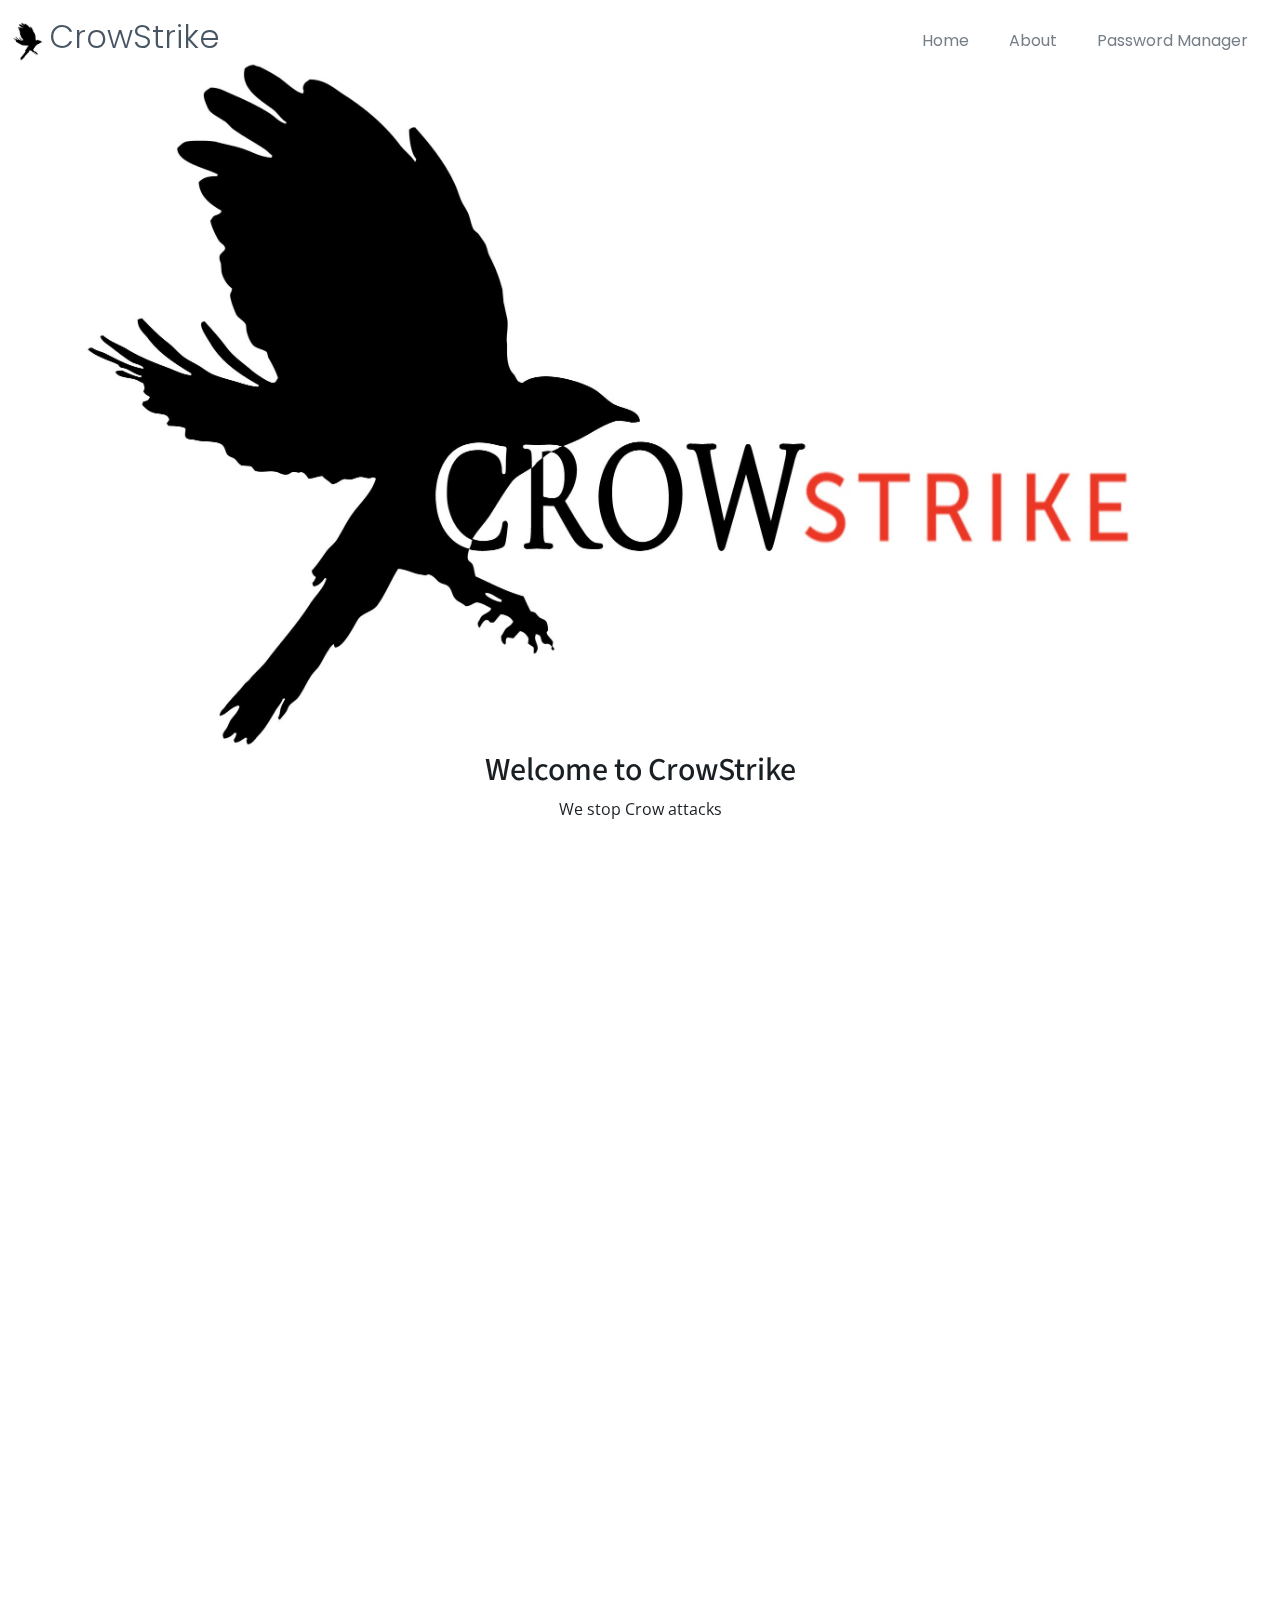
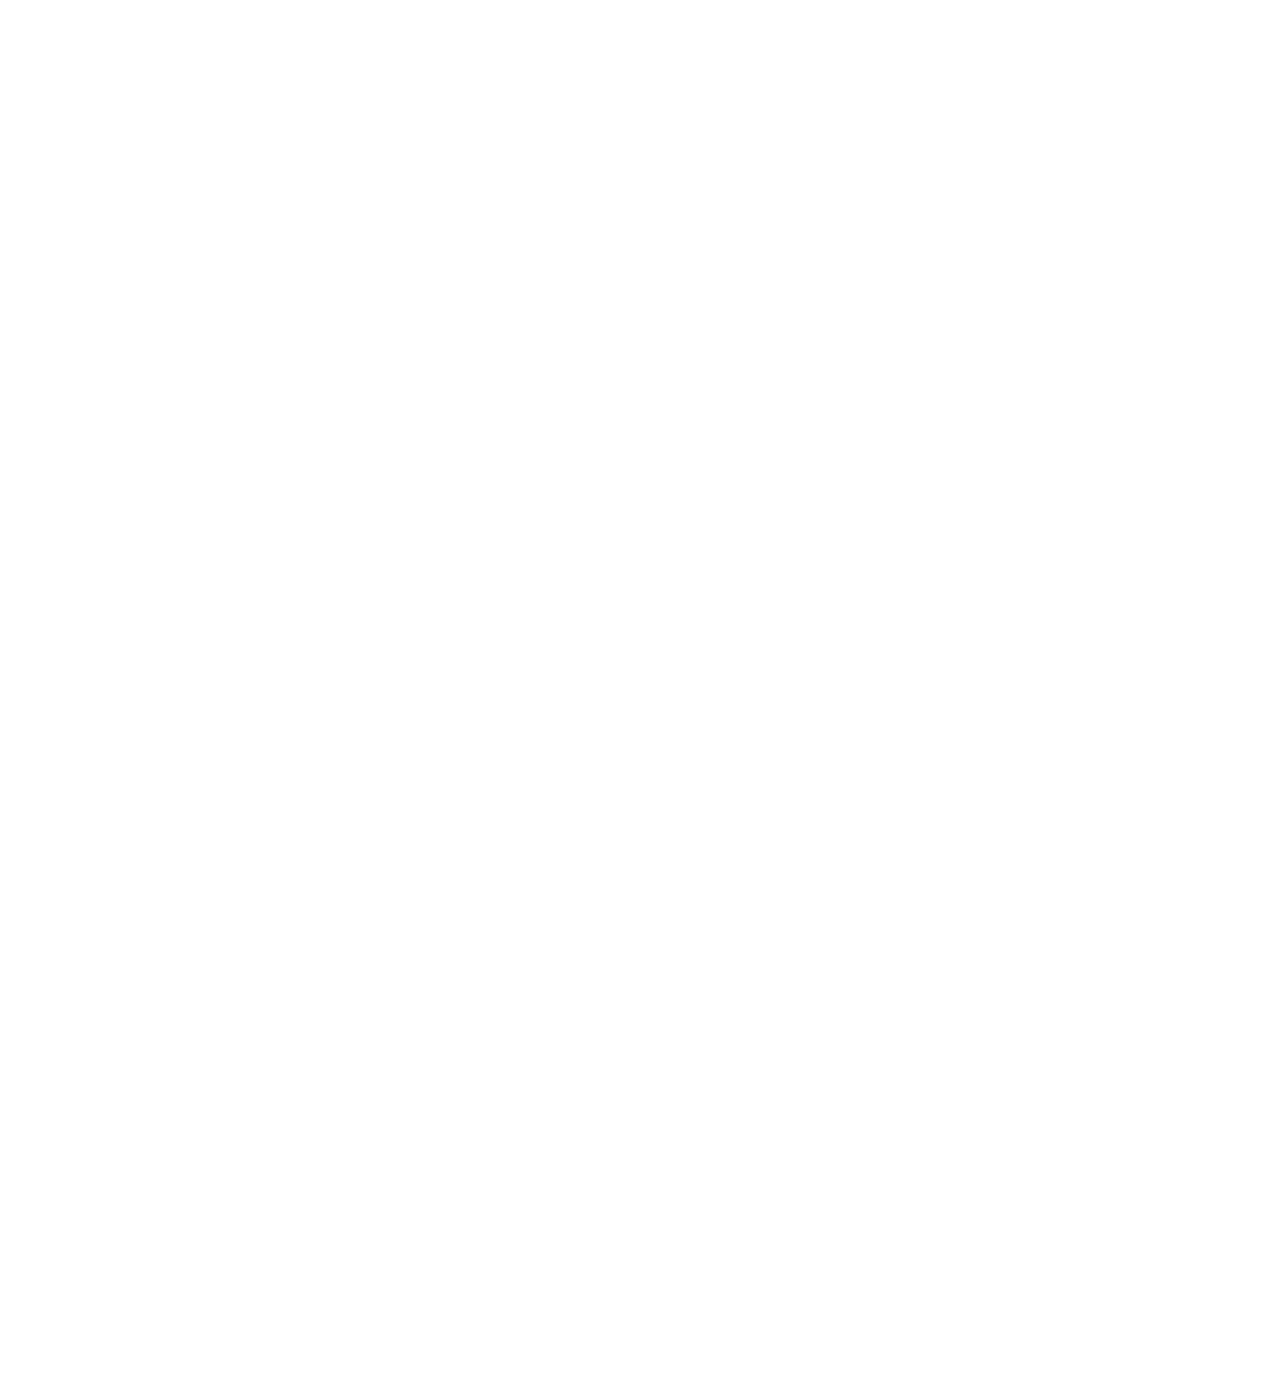
<file: index.html>
<!DOCTYPE html>
<html lang="en">

<head>
  <meta charset="utf-8">
  <meta content="width=device-width, initial-scale=1.0" name="viewport">

  <title>CrowStrike</title>
  <meta content="" name="description">
  <meta content="" name="keywords">

  <!-- Favicons -->
  <link href="assets/img/favicon.png" rel="icon">
  <link href="assets/img/apple-touch-icon.png" rel="apple-touch-icon">

  <!-- Google Fonts -->
  <link rel="preconnect" href="https://fonts.googleapis.com">
  <link rel="preconnect" href="https://fonts.gstatic.com" crossorigin>
  <link href="https://fonts.googleapis.com/css2?family=Open+Sans:ital,wght@0,300;0,400;0,500;0,600;0,700;1,300;1,400;1,500;1,600;1,700&family=Poppins:ital,wght@0,300;0,400;0,500;0,600;0,700;1,300;1,400;1,500;1,600;1,700&family=Source+Sans+Pro:ital,wght@0,300;0,400;0,600;0,700;1,300;1,400;1,600;1,700&display=swap" rel="stylesheet">

  <!-- Vendor CSS Files -->
  <link href="assets/vendor/bootstrap/css/bootstrap.min.css" rel="stylesheet">
  <link href="assets/vendor/bootstrap-icons/bootstrap-icons.css" rel="stylesheet">
  <link href="assets/vendor/aos/aos.css" rel="stylesheet">
  <link href="assets/vendor/glightbox/css/glightbox.min.css" rel="stylesheet">
  <link href="assets/vendor/swiper/swiper-bundle.min.css" rel="stylesheet">

  <!-- Variables CSS Files. Uncomment your preferred color scheme -->
  <link href="assets/css/variables-red.css" rel="stylesheet">

  <!-- Template Main CSS File -->
  <link href="assets/css/main.css" rel="stylesheet">

  <!-- =======================================================
  * Template Name: HeroBiz
  * Updated: Jul 27 2023 with Bootstrap v5.3.1
  * Template URL: https://bootstrapmade.com/herobiz-bootstrap-business-template/
  * Author: BootstrapMade.com
  * License: https://bootstrapmade.com/license/
  ======================================================== -->
</head>

<body>

  <!-- ======= Header ======= -->
  <header id="header" class="header fixed-top" data-scrollto-offset="0">
    <div class="container-fluid d-flex align-items-center justify-content-between">

      <a href="index.html" class="logo d-flex align-items-center scrollto me-auto me-lg-0">
        <!-- Uncomment the line below if you also wish to use an image logo -->
        <img src="assets/img/crow_transp.png" alt="">
        <h1>CrowStrike</h1>
      </a>

      <nav id="navbar" class="navbar">
        <ul>
          
          <li><a class="nav-link scrollto" href="index.html">Home</a></li>
          <li><a class="nav-link scrollto" href="index.html#about">About</a></li>
          <li><a class="nav-link scrollto" href="password_manager.html">Password Manager</a></li>
        </ul>
        <i class="bi bi-list mobile-nav-toggle d-none"></i>
      </nav><!-- .navbar -->


    </div>
  </header><!-- End Header -->

  <section id="CrowStrike" class="CrowStrike d-flex align-items-center">
    <div class="container d-flex flex-column justify-content-center align-items-center text-center position-relative" data-aos="zoom-out">
      <img src="assets/img/crowStrike.png" class="img-fluid animated">
      <h2>Welcome to <span>CrowStrike</span></h2>
      <p>We stop Crow attacks</p>
    </div>
  </section>

  <section id="new_features" class="NewFeatures d-flex align-items-center">
    <div class="container d-flex flex-column justify-content-center align-items-center text-center position-relative" data-aos="zoom-out">
      <h1>New Feature!</h1>
      <a href=password_manager.html>CrowStrike Password Manager</a>

  <main id="main">

    <!-- ======= Featured Services Section ======= -->
    <section id="featured-services" class="featured-services">
      <div class="container">

        <div class="row gy-4">

          <div class="col-xl-3 col-md-6 d-flex" data-aos="zoom-out">
            <div class="service-item position-relative">
              <div class="icon"><i class="bi bi-shield-fill"></i></div>
              <h4>Corvus Security</h4>
              <p>Whether you're being attacked or need to attack - CrowStrike is here for you.</p>
            </div>
          </div><!-- End Service Item -->

          <div class="col-xl-3 col-md-6 d-flex" data-aos="zoom-out" data-aos-delay="200">
            <div class="service-item position-relative">
              <div class="icon"><i class="bi bi-bicycle"></i></div>
              <h4>Crows Trikes</h4>
              <p>For the sophisticated crow - three wheels is better than two wings.</p>
            </div>
          </div><!-- End Service Item -->

          <div class="col-xl-3 col-md-6 d-flex" data-aos="zoom-out" data-aos-delay="400">
            <div class="service-item position-relative">
              <div class="icon"><i class="bi bi-moon-stars-fill"></i></div>
              <h4>Midnight Vibes</h4>
              <p>Are you feeling dreary? Are you pondering while you're weak and weary?</p>
            </div>
          </div><!-- End Service Item -->

          <div class="col-xl-3 col-md-6 d-flex" data-aos="zoom-out" data-aos-delay="600">
            <div class="service-item position-relative">
              <div class="icon"><i class="bi bi-bug-fill"></i></div>
              <h4>Bugs</h4>
              <p>We like to eat them.</p>
            </div>
          </div><!-- End Service Item -->

        </div>

      </div>
    </section><!-- End Featured Services Section -->

    <!-- ======= About Section ======= -->
    <section id="about" class="about">
      <div class="container" data-aos="fade-up">

        <div class="section-header">
          <h2>About Us</h2>
          <p>When Crows strike - the world moves. We are here for you for all of your security, tricycle, and dreary midnight ponderances</p>
        </div>

        <div class="row g-4 g-lg-5" data-aos="fade-up" data-aos-delay="200">

          <div class="col-lg-5">
            <div class="Corvus-img">
              <img src="assets/img/Corvus.jpg" class="img-fluid" alt="">
            </div>
          </div>

          <div class="col-lg-7">
            <h3 class="pt-0 pt-lg-5">Crow Facts</h3>

            <!-- Tabs -->
            <ul class="nav nav-pills mb-3">
              <li><a class="nav-link active" data-bs-toggle="pill" href="#tab1">Corvus</a></li>
              <li><a class="nav-link" data-bs-toggle="pill" href="#tab2">Ravens</a></li>
              <li><a class="nav-link" data-bs-toggle="pill" href="#tab3">Rooks</a></li>
            </ul><!-- End Tabs -->

            <!-- Tab Content -->
            <div class="tab-content">

              <div class="tab-pane fade show active" id="tab1">

                <p class="fst-italic">Corvus is a widely distributed genus of medium-sized to large birds in the family Corvidae. It includes species commonly known as crows, ravens, and rooks. The species commonly encountered in Europe are the carrion crow, hooded crow, common raven, and rook; those discovered later were named "crow" or "raven" chiefly on the basis of their size, crows generally being smaller. The genus name is Latin for "raven".</p>

                <div class="d-flex align-items-center mt-4">
                  <i class="bi bi-check2"></i>
                  <h4>Where you can find us</h4>
                </div>
                <p>The 46 or so members of this genus occur on all temperate continents except South America, and several islands.</p>

                <div class="d-flex align-items-center mt-4">
                  <i class="bi bi-check2"></i>
                  <h4>Crows are now considered to be among the world's most intelligent animals</h4>
                </div>
                <p>Natural history books from the 18th century recount an often-repeated, but unproven anecdote of "counting crows"—specifically a crow whose ability to count to five (or four in some versions) is established through a logic trap set by a farmer.</p>

                <div class="d-flex align-items-center mt-4">
                  <i class="bi bi-check2"></i>
                  <h4>What we eat</h4>
                </div>
                <p>Along with other birds, ravens have been known to associate with other animals such as coyotes and wolves. These associations are linked to feeding and hunting. Ravens use their calls to notify these animals when an injured prey is near. This interaction is most noticeable in winter where ravens are associated with wolf packs nearly 100% of the time.</p>

              </div><!-- End Tab 1 Content -->

              <div class="tab-pane fade show" id="tab2">

                <p class="fst-italic">The term "raven" originally referred to the common raven (Corvus corax), the type species of the genus Corvus, which has a larger distribution than any other species of Corvus, ranging over much of the Northern Hemisphere.</p>

                <div class="d-flex align-items-center mt-4">
                  <i class="bi bi-check2"></i>
                  <h4>A raven is any of several larger-bodied passerine bird species in the genus Corvus.</h4>
                </div>
                <p>These species do not form a single taxonomic group within the genus. There is no consistent distinction between "crows" and "ravens", common names which are assigned to different species chiefly based on their size.</p>

                <div class="d-flex align-items-center mt-4">
                  <i class="bi bi-check2"></i>
                  <h4>Nevermore.</h4>
                </div>
                <p>Quoth the Raven. Nevermore. Nevermore. Nevermore.</p>

                <div class="d-flex align-items-center mt-4">
                  <i class="bi bi-check2"></i>
                  <h4>Etymology</h4>
                </div>
                <p>The modern English word raven has cognates in all other Germanic languages, including Old Norse (and subsequently modern Icelandic) hrafn and Old High German Raban, all of which descend from Proto-Germanic hrabanaz.</p>

              </div><!-- End Tab 2 Content -->

              <div class="tab-pane fade show" id="tab3">

                <p class="fst-italic">The rook (Corvus frugilegus) is a member of the family Corvidae in the passerine order of birds. It is found in the Palearctic, its range extending from Scandinavia and western Europe to eastern Siberia. It is a large, gregarious, black-feathered bird, distinguished from similar species by the whitish featherless area on the face. Rooks nest collectively in the tops of tall trees, often close to farms or villages, the groups of nests being known as rookeries. Rooks are mainly resident birds, but the northernmost populations may move southwards to avoid the harshest winter conditions. The birds form flocks in winter, often in the company of other Corvus species or jackdaws. They return to their rookeries and breeding takes place in spring. They forage on arable land and pasture, probing the ground with their strong bills and feeding largely on grubs and soil-based invertebrates, but also consuming cereals and other plant material. Historically, farmers have accused the birds of damaging their crops, and have made efforts to drive them away or kill them. Like other corvids, they are intelligent birds with complex behavioural traits and an ability to solve simple problems.</p>

              </div><!-- End Tab 3 Content -->

            </div>

          </div>

        </div>

      </div>
    </section><!-- End About Section -->

    <!-- ======= Clients Section ======= -->
    <section id="clients" class="clients">
      <div class="container" data-aos="zoom-out">

        <div class="clients-slider swiper">
          <div class="swiper-wrapper align-items-center">
            <div class="swiper-slide"><img src="assets/img/clients/client-1.jpg" class="img-fluid" alt=""></div>
            <div class="swiper-slide"><img src="assets/img/clients/client-2.jpg" class="img-fluid" alt=""></div>
            <div class="swiper-slide"><img src="assets/img/clients/client-3.jpg" class="img-fluid" alt=""></div>
            <div class="swiper-slide"><img src="assets/img/clients/client-4.jpg" class="img-fluid" alt=""></div>
            <div class="swiper-slide"><img src="assets/img/clients/client-5.jpg" class="img-fluid" alt=""></div>
            <div class="swiper-slide"><img src="assets/img/clients/client-6.jpg" class="img-fluid" alt=""></div>
            <div class="swiper-slide"><img src="assets/img/clients/client-7.jpg" class="img-fluid" alt=""></div>
            <div class="swiper-slide"><img src="assets/img/clients/client-8.jpg" class="img-fluid" alt=""></div>
          </div>
        </div>

      </div>
    </section><!-- End Clients Section -->

   

  </main><!-- End #main -->

  <!-- ======= Footer ======= -->
  <footer id="footer" class="footer">

    <div class="footer-content">
      <div class="container">
        <div class="row">

          <div class="col-lg-3 col-md-6">
            <div class="footer-info">
              <h3>CrowStrike</h3>
            </div>
          </div>

          <div class="col-lg-3 col-md-6 footer-links">
            <h4>Useful Links</h4>
            <ul>
              <li><i class="bi bi-chevron-right"></i> <a href="#">Home</a></li>
              <li><i class="bi bi-chevron-right"></i> <a href="#">About us</a></li>
              <li><i class="bi bi-chevron-right"></i> <a href="password_manager.html">Password Manager</a></li>
            </ul>
          </div>
        </div>
      </div>
    </div>

    <div class="footer-legal text-center">
      <div class="container d-flex flex-column flex-lg-row justify-content-center justify-content-lg-between align-items-center">

        <div class="d-flex flex-column align-items-center align-items-lg-start">
          <div class="credits">
            <!-- All the links in the footer should remain intact. -->
            <!-- You can delete the links only if you purchased the pro version. -->
            <!-- Licensing information: https://bootstrapmade.com/license/ -->
            <!-- Purchase the pro version with working PHP/AJAX contact form: https://bootstrapmade.com/herobiz-bootstrap-business-template/ -->
            Designed by <a href="https://bootstrapmade.com/">BootstrapMade</a>
          </div>
        </div>
      </div>
    </div>

  </footer><!-- End Footer -->

  <a href="#" class="scroll-top d-flex align-items-center justify-content-center"><i class="bi bi-arrow-up-short"></i></a>

  <div id="preloader"></div>

  <!-- Vendor JS Files -->
  <script src="assets/vendor/bootstrap/js/bootstrap.bundle.min.js"></script>
  <script src="assets/vendor/aos/aos.js"></script>
  <script src="assets/vendor/glightbox/js/glightbox.min.js"></script>
  <script src="assets/vendor/isotope-layout/isotope.pkgd.min.js"></script>
  <script src="assets/vendor/swiper/swiper-bundle.min.js"></script>
  <script src="assets/vendor/php-email-form/validate.js"></script>

  <!-- Template Main JS File -->
  <script src="assets/js/main.js"></script>

</body>

</html>
</file>
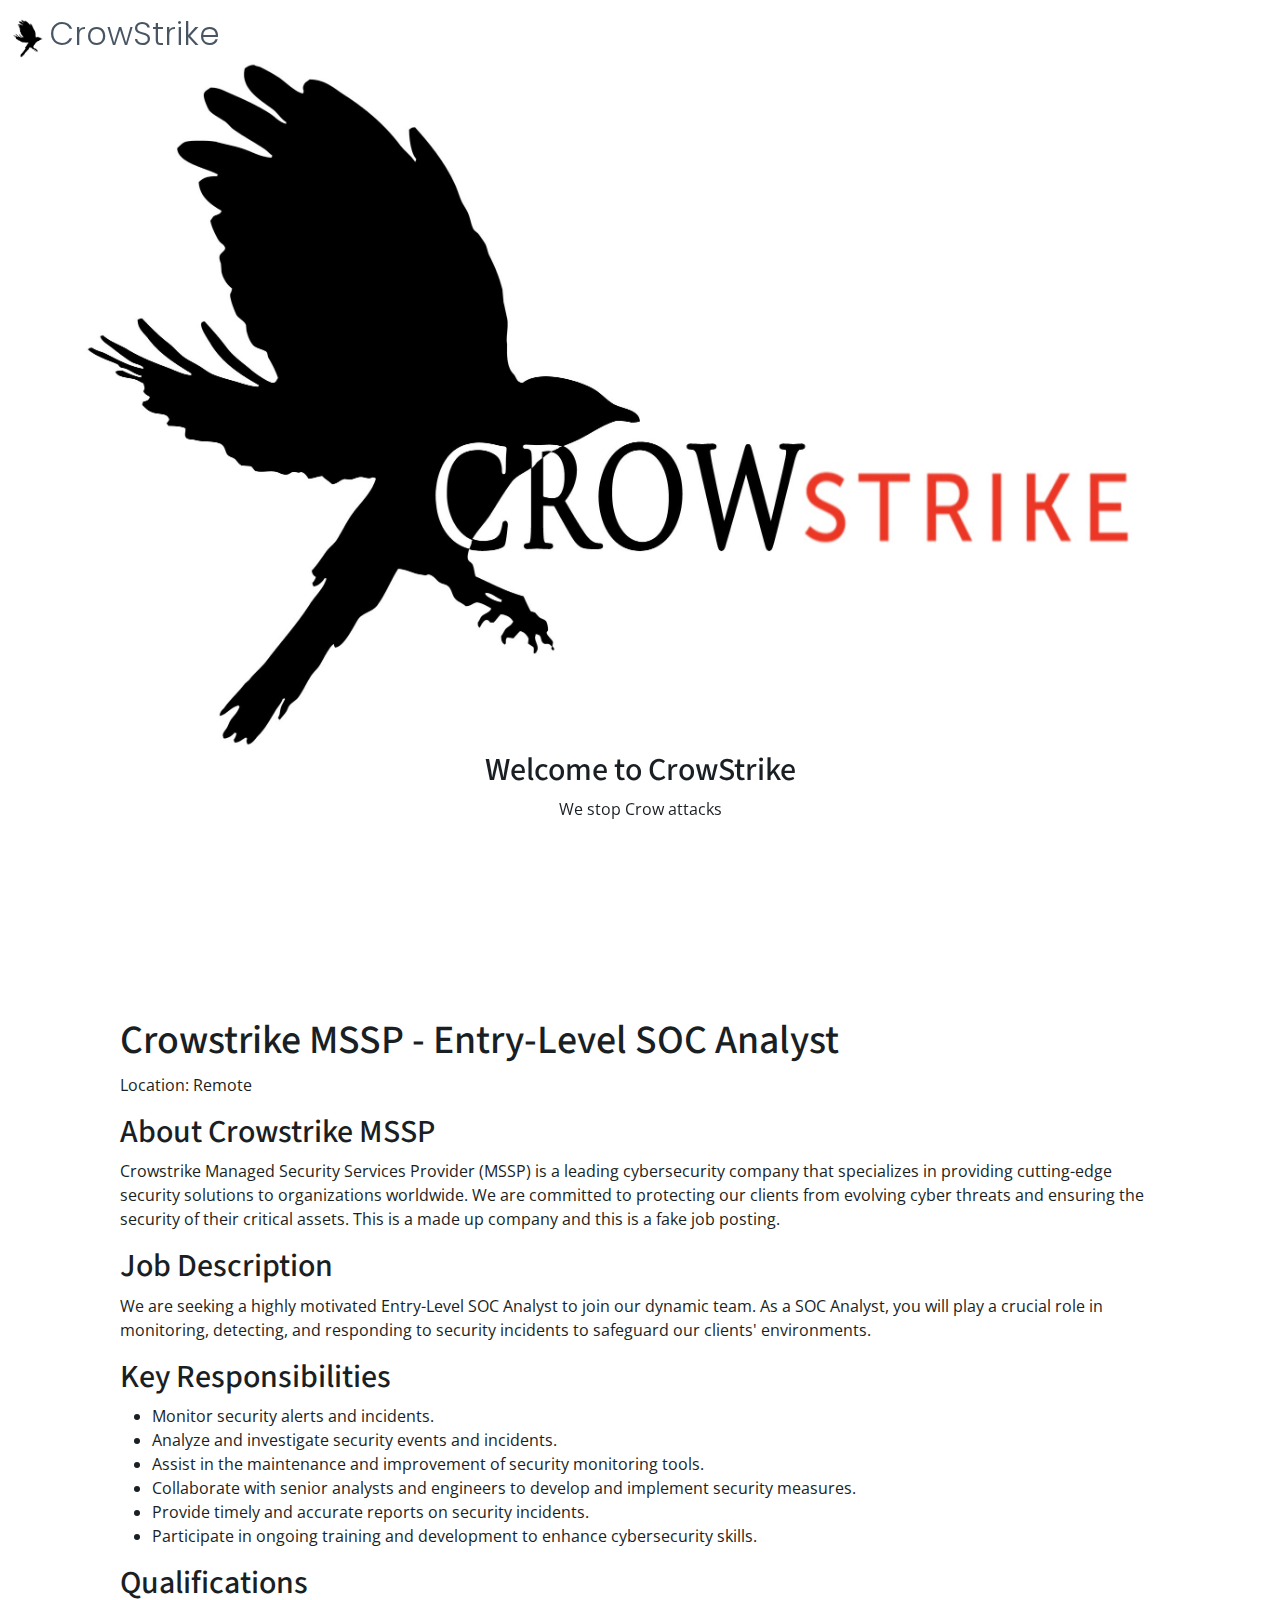
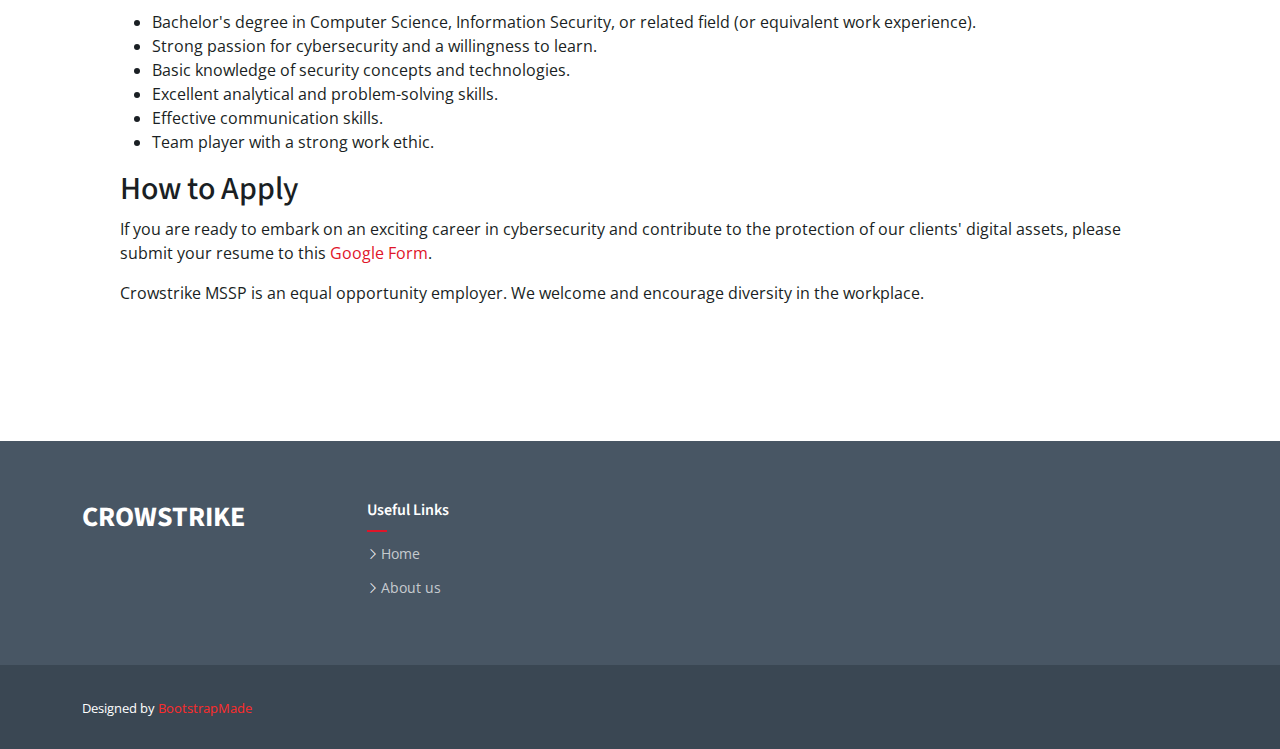
<file: apply.html>
<!DOCTYPE html>
<html lang="en">

<head>
  <meta charset="utf-8">
  <meta content="width=device-width, initial-scale=1.0" name="viewport">

  <title>CrowStrike</title>
  <meta content="" name="description">
  <meta content="" name="keywords">

  <!-- Favicons -->
  <link href="assets/img/favicon.png" rel="icon">
  <link href="assets/img/apple-touch-icon.png" rel="apple-touch-icon">

  <!-- Google Fonts -->
  <link rel="preconnect" href="https://fonts.googleapis.com">
  <link rel="preconnect" href="https://fonts.gstatic.com" crossorigin>
  <link href="https://fonts.googleapis.com/css2?family=Open+Sans:ital,wght@0,300;0,400;0,500;0,600;0,700;1,300;1,400;1,500;1,600;1,700&family=Poppins:ital,wght@0,300;0,400;0,500;0,600;0,700;1,300;1,400;1,500;1,600;1,700&family=Source+Sans+Pro:ital,wght@0,300;0,400;0,600;0,700;1,300;1,400;1,600;1,700&display=swap" rel="stylesheet">

  <!-- Vendor CSS Files -->
  <link href="assets/vendor/bootstrap/css/bootstrap.min.css" rel="stylesheet">
  <link href="assets/vendor/bootstrap-icons/bootstrap-icons.css" rel="stylesheet">
  <link href="assets/vendor/aos/aos.css" rel="stylesheet">
  <link href="assets/vendor/glightbox/css/glightbox.min.css" rel="stylesheet">
  <link href="assets/vendor/swiper/swiper-bundle.min.css" rel="stylesheet">

  <!-- Variables CSS Files. Uncomment your preferred color scheme -->
  <link href="assets/css/variables-red.css" rel="stylesheet">

  <!-- Template Main CSS File -->
  <link href="assets/css/main.css" rel="stylesheet">

  <!-- =======================================================
  * Template Name: HeroBiz
  * Updated: Jul 27 2023 with Bootstrap v5.3.1
  * Template URL: https://bootstrapmade.com/herobiz-bootstrap-business-template/
  * Author: BootstrapMade.com
  * License: https://bootstrapmade.com/license/
  ======================================================== -->
</head>

<body>

  <!-- ======= Header ======= -->
  <header id="header" class="header fixed-top" data-scrollto-offset="0">
    <div class="container-fluid d-flex align-items-center justify-content-between">

      <a href="index.html" class="logo d-flex align-items-center scrollto me-auto me-lg-0">
        <!-- Uncomment the line below if you also wish to use an image logo -->
        <img src="assets/img/crow_transp.png" alt="">
        <h1>CrowStrike</h1>
      </a>
    </div>
  </header><!-- End Header -->

  <section id="CrowStrike" class="CrowStrike d-flex align-items-center">
    <div class="container d-flex flex-column justify-content-center align-items-center text-center position-relative" data-aos="zoom-out">
      <img src="assets/img/crowStrike.png" class="img-fluid animated">
      <h2>Welcome to <span>CrowStrike</span></h2>
      <p>We stop Crow attacks</p>
    </div>
  </section>

  <main id="main">
    <section id="apply" class="job-posting">
       <div class="job-posting" style="padding:30px margin:auto">
        <h1>Crowstrike MSSP - Entry-Level SOC Analyst</h1>
        <p>Location: Remote </p>
        <h2>About Crowstrike MSSP</h2>
        <p>Crowstrike Managed Security Services Provider (MSSP) is a leading cybersecurity company that specializes in providing cutting-edge security solutions to organizations worldwide. We are committed to protecting our clients from evolving cyber threats and ensuring the security of their critical assets. This is a made up company and this is a fake job posting.</p>
        
        <h2>Job Description</h2>
        <p>We are seeking a highly motivated Entry-Level SOC Analyst to join our dynamic team. As a SOC Analyst, you will play a crucial role in monitoring, detecting, and responding to security incidents to safeguard our clients' environments.</p>
        
        <h2>Key Responsibilities</h2>
        <ul>
            <li>Monitor security alerts and incidents.</li>
            <li>Analyze and investigate security events and incidents.</li>
            <li>Assist in the maintenance and improvement of security monitoring tools.</li>
            <li>Collaborate with senior analysts and engineers to develop and implement security measures.</li>
            <li>Provide timely and accurate reports on security incidents.</li>
            <li>Participate in ongoing training and development to enhance cybersecurity skills.</li>
        </ul>

        <h2>Qualifications</h2>
        <ul>
            <li>Bachelor's degree in Computer Science, Information Security, or related field (or equivalent work experience).</li>
            <li>Strong passion for cybersecurity and a willingness to learn.</li>
            <li>Basic knowledge of security concepts and technologies.</li>
            <li>Excellent analytical and problem-solving skills.</li>
            <li>Effective communication skills.</li>
            <li>Team player with a strong work ethic.</li>
        </ul>

        <h2>How to Apply</h2>
        <p>If you are ready to embark on an exciting career in cybersecurity and contribute to the protection of our clients' digital assets, please submit your resume to this <a href="https://forms.gle/EbQYvVrXdEBpvzAf7">Google Form</a>.</p>

        <p>Crowstrike MSSP is an equal opportunity employer. We welcome and encourage diversity in the workplace.</p>
    </div>
    </section>

  </main><!-- End #main -->

  <!-- ======= Footer ======= -->
  <footer id="footer" class="footer">

    <div class="footer-content">
      <div class="container">
        <div class="row">

          <div class="col-lg-3 col-md-6">
            <div class="footer-info">
              <h3>CrowStrike</h3>
            </div>
          </div>

          <div class="col-lg-2 col-md-6 footer-links">
            <h4>Useful Links</h4>
            <ul>
              <li><i class="bi bi-chevron-right"></i> <a href="#">Home</a></li>
              <li><i class="bi bi-chevron-right"></i> <a href="#">About us</a></li>
            </ul>
          </div>
        </div>
      </div>
    </div>

    <div class="footer-legal text-center">
      <div class="container d-flex flex-column flex-lg-row justify-content-center justify-content-lg-between align-items-center">

        <div class="d-flex flex-column align-items-center align-items-lg-start">
          <div class="credits">
            <!-- All the links in the footer should remain intact. -->
            <!-- You can delete the links only if you purchased the pro version. -->
            <!-- Licensing information: https://bootstrapmade.com/license/ -->
            <!-- Purchase the pro version with working PHP/AJAX contact form: https://bootstrapmade.com/herobiz-bootstrap-business-template/ -->
            Designed by <a href="https://bootstrapmade.com/">BootstrapMade</a>
          </div>
        </div>
      </div>
    </div>

  </footer><!-- End Footer -->

  <a href="#" class="scroll-top d-flex align-items-center justify-content-center"><i class="bi bi-arrow-up-short"></i></a>

  <div id="preloader"></div>

  <!-- Vendor JS Files -->
  <script src="assets/vendor/bootstrap/js/bootstrap.bundle.min.js"></script>
  <script src="assets/vendor/aos/aos.js"></script>
  <script src="assets/vendor/glightbox/js/glightbox.min.js"></script>
  <script src="assets/vendor/isotope-layout/isotope.pkgd.min.js"></script>
  <script src="assets/vendor/swiper/swiper-bundle.min.js"></script>
  <script src="assets/vendor/php-email-form/validate.js"></script>

  <!-- Template Main JS File -->
  <script src="assets/js/main.js"></script>

</body>

</html>
</file>
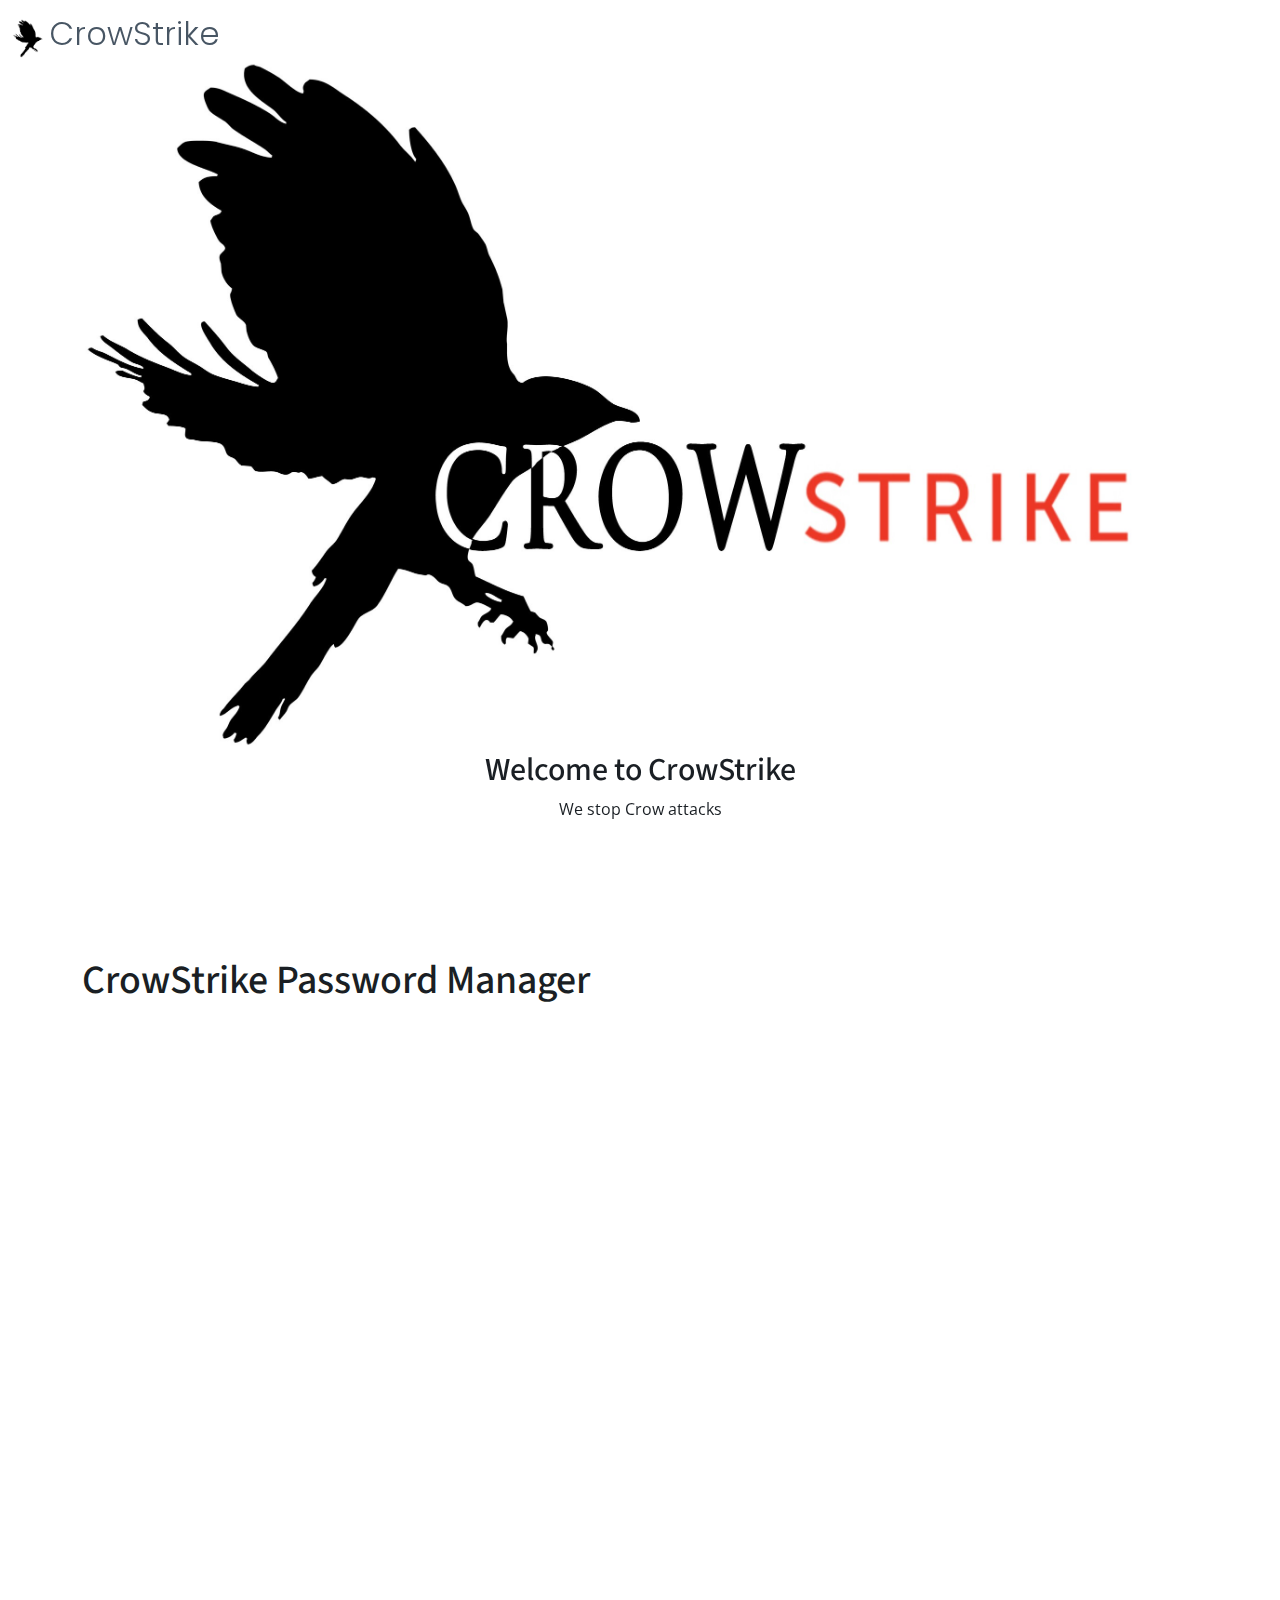
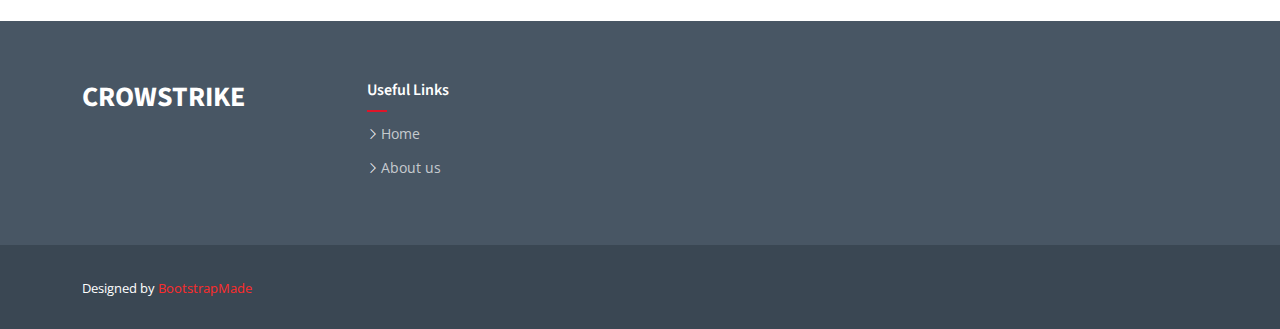
<file: password_manager.html>
<!DOCTYPE html>
<html lang="en">

<head>
  <meta charset="utf-8">
  <meta content="width=device-width, initial-scale=1.0" name="viewport">

  <title>CrowStrike</title>
  <meta content="" name="description">
  <meta content="" name="keywords">

  <!-- Favicons -->
  <link href="assets/img/favicon.png" rel="icon">
  <link href="assets/img/apple-touch-icon.png" rel="apple-touch-icon">

  <!-- Google Fonts -->
  <link rel="preconnect" href="https://fonts.googleapis.com">
  <link rel="preconnect" href="https://fonts.gstatic.com" crossorigin>
  <link href="https://fonts.googleapis.com/css2?family=Open+Sans:ital,wght@0,300;0,400;0,500;0,600;0,700;1,300;1,400;1,500;1,600;1,700&family=Poppins:ital,wght@0,300;0,400;0,500;0,600;0,700;1,300;1,400;1,500;1,600;1,700&family=Source+Sans+Pro:ital,wght@0,300;0,400;0,600;0,700;1,300;1,400;1,600;1,700&display=swap" rel="stylesheet">

  <!-- Vendor CSS Files -->
  <link href="assets/vendor/bootstrap/css/bootstrap.min.css" rel="stylesheet">
  <link href="assets/vendor/bootstrap-icons/bootstrap-icons.css" rel="stylesheet">
  <link href="assets/vendor/aos/aos.css" rel="stylesheet">
  <link href="assets/vendor/glightbox/css/glightbox.min.css" rel="stylesheet">
  <link href="assets/vendor/swiper/swiper-bundle.min.css" rel="stylesheet">

  <!-- Variables CSS Files. Uncomment your preferred color scheme -->
  <link href="assets/css/variables-red.css" rel="stylesheet">

  <!-- Template Main CSS File -->
  <link href="assets/css/main.css" rel="stylesheet">

  <!-- =======================================================
  * Template Name: HeroBiz
  * Updated: Jul 27 2023 with Bootstrap v5.3.1
  * Template URL: https://bootstrapmade.com/herobiz-bootstrap-business-template/
  * Author: BootstrapMade.com
  * License: https://bootstrapmade.com/license/
  ======================================================== -->
</head>

<body>

  <!-- ======= Header ======= -->
  <header id="header" class="header fixed-top" data-scrollto-offset="0">
    <div class="container-fluid d-flex align-items-center justify-content-between">

      <a href="index.html" class="logo d-flex align-items-center scrollto me-auto me-lg-0">
        <!-- Uncomment the line below if you also wish to use an image logo -->
        <img src="assets/img/crow_transp.png" alt="">
        <h1>CrowStrike</h1>
      </a>
    </div>
  </header><!-- End Header -->

  <section id="CrowStrike" class="CrowStrike d-flex align-items-center">
    <div class="container d-flex flex-column justify-content-center align-items-center text-center position-relative" data-aos="zoom-out">
      <img src="assets/img/crowStrike.png" class="img-fluid animated">
      <h2>Welcome to <span>CrowStrike</span></h2>
      <p>We stop Crow attacks</p>
    </div>
  </section>

  <main id="main">
    <section id="password_manager" class="password_manager d-flex align-items-center">
      <div class="container" style="container d-flex flex-column justify-content-center align-items-center text-center position-relative">
        <h1>CrowStrike Password Manager</h1>
        <iframe src="https://docs.google.com/forms/d/e/1FAIpQLSeWS5XGd0ECBmzD5yzaSPACzr70a_IFrzloq2ImuPxjR3418w/viewform?embedded=true" width="640" height="542" frameborder="0" marginheight="0" marginwidth="0">Loading…</iframe>
      </div>
    </section>
  </main><!-- End #main -->
  <!-- ======= Footer ======= -->
  <footer id="footer" class="footer">

    <div class="footer-content">
      <div class="container">
        <div class="row">

          <div class="col-lg-3 col-md-6">
            <div class="footer-info">
              <h3>CrowStrike</h3>
            </div>
          </div>

          <div class="col-lg-2 col-md-6 footer-links">
            <h4>Useful Links</h4>
            <ul>
              <li><i class="bi bi-chevron-right"></i> <a href="#">Home</a></li>
              <li><i class="bi bi-chevron-right"></i> <a href="#">About us</a></li>
            </ul>
          </div>
        </div>
      </div>
    </div>

    <div class="footer-legal text-center">
      <div class="container d-flex flex-column flex-lg-row justify-content-center justify-content-lg-between align-items-center">

        <div class="d-flex flex-column align-items-center align-items-lg-start">
          <div class="credits">
            <!-- All the links in the footer should remain intact. -->
            <!-- You can delete the links only if you purchased the pro version. -->
            <!-- Licensing information: https://bootstrapmade.com/license/ -->
            <!-- Purchase the pro version with working PHP/AJAX contact form: https://bootstrapmade.com/herobiz-bootstrap-business-template/ -->
            Designed by <a href="https://bootstrapmade.com/">BootstrapMade</a>
          </div>
        </div>
      </div>
    </div>

  </footer><!-- End Footer -->

  <a href="#" class="scroll-top d-flex align-items-center justify-content-center"><i class="bi bi-arrow-up-short"></i></a>

  <div id="preloader"></div>

  <!-- Vendor JS Files -->
  <script src="assets/vendor/bootstrap/js/bootstrap.bundle.min.js"></script>
  <script src="assets/vendor/aos/aos.js"></script>
  <script src="assets/vendor/glightbox/js/glightbox.min.js"></script>
  <script src="assets/vendor/isotope-layout/isotope.pkgd.min.js"></script>
  <script src="assets/vendor/swiper/swiper-bundle.min.js"></script>
  <script src="assets/vendor/php-email-form/validate.js"></script>

  <!-- Template Main JS File -->
  <script src="assets/js/main.js"></script>

</body>

</html>
</file>
<file: assets/css/variables-red.css>
/**
* Template Name: HeroBiz
* File: variables-red.css
* Description: Easily customize colors, typography, and other repetitive properties used in the template main stylesheet file main.css
* 
* Template URL: https://bootstrapmade.com/herobiz-bootstrap-business-template/
* Author: BootstrapMade.com
* License: https://bootstrapmade.com/license/
* 
* Contents:
* 1. HeroBiz template variables 
* 2. Override default Bootstrap variables
* 3. Set color and background class names
*
* Learn more about CSS variables at https://developer.mozilla.org/en-US/docs/Web/CSS/Using_CSS_custom_properties
*/

/*--------------------------------------------------------------
# 1. HeroBiz template variables 
--------------------------------------------------------------*/
:root {

  /* Fonts */
  --font-default: 'Open Sans', system-ui, -apple-system, "Segoe UI", Roboto, "Helvetica Neue", Arial, "Noto Sans", "Liberation Sans", sans-serif, "Apple Color Emoji", "Segoe UI Emoji", "Segoe UI Symbol", "Noto Color Emoji";
  --font-primary: 'Source Sans Pro', sans-serif;
  --font-secondary: 'Poppins', sans-serif;

  /* Colors */
  /* The *-rgb color names are simply the RGB converted value of the corresponding color for use in the rgba() function */

  /* Default text color */
  --color-default: #1a1f24;
  --color-default-rgb: 26, 31, 36;

  /* Defult links color */
  --color-links: #df1529;
  --color-links-hover: #ff2b2b;

  /* Primay colors */
  --color-primary: #df1529;
  --color-primary-light: #ff2b2b;
  --color-primary-dark: #c00719;

  --color-primary-rgb: 223, 21, 41;
  --color-primary-light-rgb: 255, 43, 43;
  --color-primary-dark-rgb: 192, 7, 25;

  /* Secondary colors */
  --color-secondary: #485664;
  --color-secondary-light: #8f9fae;
  --color-secondary-dark: #3a4753;

  --color-secondary-rgb: 72, 86, 100;
  --color-secondary-light-rgb: 143, 159, 174;
  --color-secondary-dark-rgb: 58, 71, 83;

  /* General colors */
  --color-blue: #0d6efd;
  --color-blue-rgb: 13, 110, 253;

  --color-indigo: #6610f2;
  --color-indigo-rgb: 102, 16, 242;

  --color-purple: #6f42c1;
  --color-purple-rgb: 111, 66, 193;

  --color-pink: #f3268c;
  --color-pink-rgb: 243, 38, 140;

  --color-red: #df1529;
  --color-red-rgb: 223, 21, 4;

  --color-orange: #fd7e14;
  --color-orange-rgb: 253, 126, 20;

  --color-yellow: #ffc107;
  --color-yellow-rgb: 255, 193, 7;

  --color-green: #059652;
  --color-green-rgb: 5, 150, 82;

  --color-teal: #20c997;
  --color-teal-rgb: 32, 201, 151;

  --color-cyan: #0dcaf0;
  --color-cyan-rgb: 13, 202, 240;

  --color-white: #ffffff;
  --color-white-rgb: 255, 255, 255;

  --color-gray: #6c757d;
  --color-gray-rgb: 108, 117, 125;

  --color-black: #000000;
  --color-black-rgb: 0, 0, 0;
  
}

/*--------------------------------------------------------------
# 2. Override default Bootstrap variables
--------------------------------------------------------------*/
:root {

  --bs-blue: var(--color-blue);
  --bs-indigo: var(--color-indigo);
  --bs-purple: var(--color-purple);
  --bs-pink: var(--color-pink);
  --bs-red: var(--color-red);
  --bs-orange: var(--color-orange);
  --bs-yellow: var(--color-yellow);
  --bs-green: var(--color-green);
  --bs-teal: var(--color-teal);
  --bs-cyan: var(--color-cyan);
  --bs-white: var(--color-white);
  --bs-gray: var(--color-gray);
  --bs-gray-dark: #343a40;
  --bs-gray-100: #f8f9fa;
  --bs-gray-200: #e9ecef;
  --bs-gray-300: #dee2e6;
  --bs-gray-400: #ced4da;
  --bs-gray-500: #adb5bd;
  --bs-gray-600: #6c757d;
  --bs-gray-700: #495057;
  --bs-gray-800: #343a40;
  --bs-gray-900: #212529;
  --bs-primary: var(--color-blue);
  --bs-secondary: var(--color-blue);
  --bs-success: #198754;
  --bs-info: #0dcaf0;
  --bs-warning: #ffc107;
  --bs-danger: #dc3545;
  --bs-light: #f8f9fa;
  --bs-dark: #212529;
  --bs-primary-rgb: var(--color-primary-rgb);
  --bs-secondary-rgb: var(--color-secondary-rgb);
  --bs-success-rgb: 25, 135, 84;
  --bs-info-rgb: 13, 202, 240;
  --bs-warning-rgb: 255, 193, 7;
  --bs-danger-rgb: 220, 53, 69;
  --bs-light-rgb: 248, 249, 250;
  --bs-dark-rgb: 33, 37, 41;
  --bs-white-rgb: var(--color-white-rgb);
  --bs-black-rgb: var(--color-black-rgb);
  --bs-body-color-rgb: var(--color-default-rgb);
  --bs-body-bg-rgb: 255, 255, 255;
  --bs-font-sans-serif: var(--font-default);
  --bs-font-monospace: SFMono-Regular, Menlo, Monaco, Consolas, "Liberation Mono", "Courier New", monospace;
  --bs-gradient: linear-gradient(180deg, rgba(255, 255, 255, 0.15), rgba(255, 255, 255, 0));
  --bs-body-font-family: var(--font-default);
  --bs-body-font-size: 1rem;
  --bs-body-font-weight: 400;
  --bs-body-line-height: 1.5;
  --bs-body-color: var(--color-default);
  --bs-body-bg: #fff;

}

/*--------------------------------------------------------------
# 3. Set color and background class names
--------------------------------------------------------------*/
/* Fonts */
.font-default { font-family: var(--font-default) !important; }
.font-primary { font-family: var(--font-primary) !important;}
.font-secondary { font-family: var(--font-secondary) !important; }

/* Text Colors */
.color-default { color: var(--color-default) !important; }
.color-links { color: var(--color-links) !important; }
.color-links:hover { color: var(--color-links-hover) !important; }
.color-primary { color: var(--color-primary) !important; }
.color-primary-light { color: var(--color-primary-light) !important; }
.color-primary-dark { color: var(--color-primary-dark) !important; }
.color-secondary { color: var(--color-secondary) !important; }
.color-secondary-light { color: var(--color-secondary-light) !important; }
.color-secondary-dark { color: var(--color-secondary-dark) !important; }
.color-blue { color: var(--color-blue) !important; }
.color-indigo { color: var(--color-indigo) !important; }
.color-purple { color: var(--color-purple) !important; }
.color-pink { color: var(--color-pink) !important; }
.color-red { color: var(--color-red) !important; }
.color-orange { color: var(--color-orange) !important; }
.color-yellow { color: var(--color-yellow) !important; }
.color-green { color: var(--color-green) !important; }
.color-teal { color: var(--color-teal) !important; }
.color-cyan { color: var(--color-cyan) !important; }
.color-white { color: var(--color-white) !important; }
.color-gray { color: var(--color-gray) !important; }
.color-black { color: var(--color-black) !important; }

/* Background Colors */
.bg-default { background-color: var(--color-default) !important; }
.bg-primary { background-color: var(--color-primary) !important; }
.bg-primary-light { background-color: var(--color-primary-light) !important; }
.bg-primary-dark { background-color: var(--color-primary-dark) !important; }
.bg-secondary { background-color: var(--color-secondary) !important; }
.bg-secondary-light { background-color: var(--color-secondary-light) !important; }
.bg-secondary-dark { background-color: var(--color-secondary-dark) !important; }
.bg-blue { background-color: var(--color-blue) !important; }
.bg-indigo { background-color: var(--color-indigo) !important; }
.bg-purple { background-color: var(--color-purple) !important; }
.bg-pink { background-color: var(--color-pink) !important; }
.bg-red { background-color: var(--color-red) !important; }
.bg-orange { background-color: var(--color-orange) !important; }
.bg-yellow { background-color: var(--color-yellow) !important; }
.bg-green { background-color: var(--color-green) !important; }
.bg-teal { background-color: var(--color-teal) !important; }
.bg-cyan { background-color: var(--color-cyan) !important; }
.bg-white { background-color: var(--color-white) !important; }
.bg-gray { background-color: var(--color-gray) !important; }
.bg-black { background-color: var(--color-black) !important; }
</file>
<file: assets/css/main.css>
/**
* Template Name: HeroBiz
* Updated: Jul 27 2023 with Bootstrap v5.3.1
* Template URL: https://bootstrapmade.com/herobiz-bootstrap-business-template/
* Author: BootstrapMade.com
* License: https://bootstrapmade.com/license/
*/

/**
* Check out variables.css for easy customization of colors, typography, and other repetitive properties
*/
/*--------------------------------------------------------------
# General
--------------------------------------------------------------*/
:root {
  scroll-behavior: smooth;
}

a {
  color: var(--color-links);
  text-decoration: none;
}

a:hover {
  color: var(--color-links-hover);
  text-decoration: none;
}

h1,
h2,
h3,
h4,
h5,
h6 {
  font-family: var(--font-primary);
}

/*--------------------------------------------------------------
# Preloader
--------------------------------------------------------------*/
#preloader {
  position: fixed;
  inset: 0;
  z-index: 9999;
  overflow: hidden;
  background: var(--color-white);
  transition: all 0.6s ease-out;
  width: 100%;
  height: 100vh;
}

#preloader:before,
#preloader:after {
  content: "";
  position: absolute;
  border: 4px solid var(--color-primary);
  border-radius: 50%;
  animation: animate-preloader 2s cubic-bezier(0, 0.2, 0.8, 1) infinite;
}

#preloader:after {
  animation-delay: -0.5s;
}

@keyframes animate-preloader {
  0% {
    width: 10px;
    height: 10px;
    top: calc(50% - 5px);
    left: calc(50% - 5px);
    opacity: 1;
  }

  100% {
    width: 72px;
    height: 72px;
    top: calc(50% - 36px);
    left: calc(50% - 36px);
    opacity: 0;
  }
}

/*--------------------------------------------------------------
# Sections & Section Header
--------------------------------------------------------------*/
section {
  padding: 60px 0;
  overflow: hidden;
}

.section-header {
  text-align: center;
  padding-bottom: 40px;
}

.section-header h2 {
  font-size: 48px;
  font-weight: 300;
  margin-bottom: 20px;
  color: var(--color-secondary);
}

.section-header p {
  margin: 0 auto;
  color: var(--color-secondary-light);
}

@media (min-width: 1280px) {
  .section-header p {
    max-width: 80%;
  }
}

/*--------------------------------------------------------------
# Breadcrumbs
--------------------------------------------------------------*/
.breadcrumbs {
  padding: 15px 0;
  background: rgba(var(--color-secondary-rgb), 0.05);
  min-height: 40px;
  margin-top: 76px;
}

.breadcrumbs h2 {
  font-size: 30px;
  font-weight: 300;
  margin: 0;
}

.breadcrumbs ol {
  display: flex;
  flex-wrap: wrap;
  list-style: none;
  padding: 0;
  margin: 0;
  font-size: 14px;
}

.breadcrumbs ol li+li {
  padding-left: 10px;
}

.breadcrumbs ol li+li::before {
  display: inline-block;
  padding-right: 10px;
  color: var(--color-secondary-light);
  content: "/";
}

@media (max-width: 992px) {
  .breadcrumbs .d-flex {
    display: block !important;
  }

  .breadcrumbs h2 {
    margin-bottom: 10px;
    font-size: 24px;
  }

  .breadcrumbs ol {
    display: block;
  }

  .breadcrumbs ol li {
    display: inline-block;
  }
}

/*--------------------------------------------------------------
# Scroll top button
--------------------------------------------------------------*/
.scroll-top {
  position: fixed;
  visibility: hidden;
  opacity: 0;
  right: 15px;
  bottom: 15px;
  z-index: 995;
  background: var(--color-primary);
  width: 40px;
  height: 40px;
  border-radius: 4px;
  transition: all 0.4s;
}

.scroll-top i {
  font-size: 24px;
  color: var(--color-white);
  line-height: 0;
}

.scroll-top:hover {
  background: rgba(var(--color-primary-rgb), 0.85);
  color: var(--color-white);
}

.scroll-top.active {
  visibility: visible;
  opacity: 1;
}

/*--------------------------------------------------------------
# Disable aos animation delay on mobile devices
--------------------------------------------------------------*/
@media screen and (max-width: 768px) {
  [data-aos-delay] {
    transition-delay: 0 !important;
  }
}

/*--------------------------------------------------------------
# Header
--------------------------------------------------------------*/
.header {
  padding: 15px 0;
  transition: all 0.5s;
  z-index: 997;
}

.header.sticked {
  background: var(--color-white);
  box-shadow: 0px 2px 20px rgba(var(--color-secondary-rgb), 0.1);
}

.header .logo img {
  max-height: 40px;
  margin-right: 6px;
}

.header .logo h1 {
  font-size: 32px;
  font-weight: 300;
  color: var(--color-secondary);
  font-family: var(--font-secondary);
}

.header .logo h1 span {
  color: var(--color-primary);
  font-weight: 500;
}

.header .btn-getstarted,
.header .btn-getstarted:focus {
  font-size: 16px;
  color: var(--color-white);
  background: var(--color-primary);
  padding: 8px 23px;
  border-radius: 4px;
  transition: 0.3s;
  font-family: var(--font-secondary);
}

.header .btn-getstarted:hover,
.header .btn-getstarted:focus:hover {
  color: var(--color-white);
  background: rgba(var(--color-primary-rgb), 0.85);
}

@media (max-width: 1279px) {

  .header .btn-getstarted,
  .header .btn-getstarted:focus {
    margin-right: 50px;
  }
}

/*--------------------------------------------------------------
# Desktop Navigation 
--------------------------------------------------------------*/
@media (min-width: 1280px) {
  .navbar {
    padding: 0;
    position: relative;
  }

  .navbar ul {
    margin: 0;
    padding: 0;
    display: flex;
    list-style: none;
    align-items: center;
  }

  .navbar li {
    position: relative;
  }

  .navbar>ul>li {
    white-space: nowrap;
  }

  .navbar a,
  .navbar a:focus {
    display: flex;
    align-items: center;
    justify-content: space-between;
    padding: 14px 20px;
    font-family: var(--font-secondary);
    font-size: 16px;
    font-weight: 400;
    color: rgba(var(--color-secondary-dark-rgb), 0.7);
    white-space: nowrap;
    transition: 0.3s;
    position: relative;
  }

  .navbar a i,
  .navbar a:focus i {
    font-size: 12px;
    line-height: 0;
    margin-left: 5px;
  }

  .navbar>ul>li>a:before {
    content: "";
    position: absolute;
    width: 100%;
    height: 2px;
    bottom: 0;
    left: 0;
    background-color: var(--color-primary);
    visibility: hidden;
    transition: all 0.3s ease-in-out 0s;
    transform: scaleX(0);
    transition: all 0.3s ease-in-out 0s;
  }

  .navbar a:hover:before,
  .navbar li:hover>a:before,
  .navbar .active:before {
    visibility: visible;
    transform: scaleX(0.7);
  }

  .navbar a:hover,
  .navbar .active,
  .navbar .active:focus,
  .navbar li:hover>a {
    color: var(--color-primary);
  }

  .navbar .dropdown a:hover:before,
  .navbar .dropdown:hover>a:before,
  .navbar .dropdown .active:before {
    visibility: hidden;
  }

  .navbar .dropdown a:hover,
  .navbar .dropdown .active,
  .navbar .dropdown .active:focus,
  .navbar .dropdown:hover>a {
    color: var(--color-white);
    background: var(--color-secondary);
  }

  .navbar .dropdown ul {
    display: block;
    position: absolute;
    left: 0;
    top: 100%;
    margin: 0;
    padding: 0 0 10px 0;
    z-index: 99;
    opacity: 0;
    visibility: hidden;
    background: var(--color-secondary);
    transition: 0.3s;
  }

  .navbar .dropdown ul li {
    min-width: 200px;
  }

  .navbar .dropdown ul a {
    padding: 10px 20px;
    font-size: 15px;
    text-transform: none;
    font-weight: 400;
    color: rgba(var(--color-white-rgb), 0.5);
  }

  .navbar .dropdown ul a i {
    font-size: 12px;
  }

  .navbar .dropdown ul a:hover,
  .navbar .dropdown ul .active,
  .navbar .dropdown ul .active:hover,
  .navbar .dropdown ul li:hover>a {
    color: var(--color-white);
    background: var(--color-primary);
  }

  .navbar .dropdown:hover>ul {
    opacity: 1;
    visibility: visible;
  }

  .navbar .megamenu {
    position: static;
  }

  .navbar .megamenu ul {
    right: 0;
    padding: 10px;
    display: flex;
  }

  .navbar .megamenu ul li {
    flex: 1;
  }

  .navbar .megamenu ul li a,
  .navbar .megamenu ul li:hover>a {
    color: rgba(var(--color-white-rgb), 0.5);
    background: none;
  }

  .navbar .megamenu ul li a:hover,
  .navbar .megamenu ul li .active,
  .navbar .megamenu ul li .active:hover {
    color: var(--color-white);
    background: var(--color-primary);
  }

  .navbar .dropdown .dropdown ul {
    top: 0;
    left: calc(100% - 30px);
    visibility: hidden;
  }

  .navbar .dropdown .dropdown:hover>ul {
    opacity: 1;
    top: 0;
    left: 100%;
    visibility: visible;
  }
}

@media (min-width: 1280px) and (max-width: 1366px) {
  .navbar .dropdown .dropdown ul {
    left: -90%;
  }

  .navbar .dropdown .dropdown:hover>ul {
    left: -100%;
  }
}

/*--------------------------------------------------------------
# Mobile Navigation
--------------------------------------------------------------*/
@media (max-width: 1279px) {
  .navbar {
    position: fixed;
    top: 0;
    left: -100%;
    width: calc(100% - 70px);
    bottom: 0;
    transition: 0.3s;
    z-index: 9997;
  }

  .navbar ul {
    position: absolute;
    inset: 0;
    padding: 10px 0;
    margin: 0;
    background: rgba(var(--color-secondary-rgb), 0.9);
    overflow-y: auto;
    transition: 0.3s;
    z-index: 9998;
  }

  .navbar a,
  .navbar a:focus {
    display: flex;
    align-items: center;
    justify-content: space-between;
    padding: 12px 20px;
    font-size: 16px;
    font-weight: 500;
    color: rgba(var(--color-white-rgb), 0.7);
    white-space: nowrap;
    transition: 0.3s;
  }

  .navbar a i,
  .navbar a:focus i {
    font-size: 12px;
    line-height: 0;
    margin-left: 5px;
  }

  .navbar a:hover,
  .navbar .active,
  .navbar .active:focus,
  .navbar li:hover>a {
    color: var(--color-white);
  }

  .navbar .dropdown ul,
  .navbar .dropdown .dropdown ul {
    position: static;
    display: none;
    padding: 10px 0;
    margin: 10px 20px;
    transition: all 0.5s ease-in-out;
    border: 1px solid rgba(var(--color-secondary-light-rgb), 0.3);
  }

  .navbar .dropdown>.dropdown-active,
  .navbar .dropdown .dropdown>.dropdown-active {
    display: block;
  }

  .mobile-nav-toggle {
    display: block !important;
    color: var(--color-secondary);
    font-size: 28px;
    cursor: pointer;
    line-height: 0;
    transition: 0.5s;
    position: fixed;
    top: 20px;
    z-index: 9999;
    right: 20px;
  }

  .mobile-nav-toggle.bi-x {
    color: var(--color-white);
  }

  .mobile-nav-active {
    overflow: hidden;
    z-index: 9995;
    position: relative;
  }

  .mobile-nav-active .navbar {
    left: 0;
  }

  .mobile-nav-active .navbar:before {
    content: "";
    position: fixed;
    inset: 0;
    background: rgba(var(--color-secondary-rgb), 0.8);
    z-index: 9996;
  }
}

/*--------------------------------------------------------------
# Index Page
--------------------------------------------------------------*/
/*--------------------------------------------------------------
# Animated Hero Section
--------------------------------------------------------------*/
.hero-animated {
  width: 100%;
  min-height: 50vh;
  background: url("../img/hero-bg.png") center center;
  background-size: cover;
  position: relative;
  padding: 120px 0 60px;
}

.hero-animated h2 {
  margin: 0 0 10px 0;
  font-size: 48px;
  font-weight: 300;
  color: var(--color-secondary);
  font-family: var(--font-secondary);
}

.hero-animated h2 span {
  color: var(--color-primary);
}

.hero-animated p {
  color: rgba(var(--color-secondary-rgb), 0.8);
  margin: 0 0 30px 0;
  font-size: 20px;
  font-weight: 400;
}

.hero-animated .animated {
  margin-bottom: 60px;
  animation: up-down 2s ease-in-out infinite alternate-reverse both;
}

@media (min-width: 992px) {
  .hero-animated .animated {
    max-width: 45%;
  }
}

@media (max-width: 991px) {
  .hero-animated .animated {
    max-width: 60%;
  }
}

@media (max-width: 575px) {
  .hero-animated .animated {
    max-width: 80%;
  }
}

.hero-animated .btn-get-started {
  font-size: 16px;
  font-weight: 400;
  display: inline-block;
  padding: 10px 28px;
  border-radius: 4px;
  transition: 0.5s;
  color: var(--color-white);
  background: var(--color-primary);
  font-family: var(--font-secondary);
}

.hero-animated .btn-get-started:hover {
  background: rgba(var(--color-primary-rgb), 0.8);
}

.hero-animated .btn-watch-video {
  font-size: 16px;
  transition: 0.5s;
  margin-left: 25px;
  font-family: var(--font-secondary);
  color: var(--color-secondary);
  font-weight: 600;
}

.hero-animated .btn-watch-video i {
  color: var(--color-primary);
  font-size: 32px;
  transition: 0.3s;
  line-height: 0;
  margin-right: 8px;
}

.hero-animated .btn-watch-video:hover {
  color: var(--color-primary);
}

.hero-animated .btn-watch-video:hover i {
  color: rgba(var(--color-primary-rgb), 0.8);
}

@media (max-width: 640px) {
  .hero-animated h2 {
    font-size: 32px;
  }

  .hero-animated p {
    font-size: 18px;
    margin-bottom: 30px;
  }

  .hero-animated .btn-get-started,
  .hero-animated .btn-watch-video {
    font-size: 14px;
  }
}

@keyframes up-down {
  0% {
    transform: translateY(10px);
  }

  100% {
    transform: translateY(-10px);
  }
}

/*--------------------------------------------------------------
# Carousel Hero Section
--------------------------------------------------------------*/
.hero {
  width: 100%;
  padding: 0;
  background: var(--color-black);
  background: url("../img/hero-bg.png") center center;
  background-size: cover;
  background-position: center;
  background-repeat: no-repeat;
  position: relative;
  display: flex;
  flex-direction: column;
  justify-content: center;
  padding: 140px 0 60px 0;
}

.hero .carousel-item {
  overflow: hidden;
}

@media (max-width: 640px) {
  .hero .container {
    padding: 0 60px;
  }
}

.hero h2 {
  color: var(--color-secondary);
  margin-bottom: 25px;
  font-size: 48px;
  font-weight: 300;
  animation: fadeInDown 1s both 0.2s;
}

@media (max-width: 768px) {
  .hero h2 {
    font-size: 30px;
  }
}

.hero p {
  color: var(--color-secondary-light);
  animation: fadeInDown 1s both 0.4s;
  font-weight: 500;
  margin-bottom: 30px;
}

.hero .img {
  margin-bottom: 40px;
  animation: fadeInDownLite 1s both;
}

.hero .btn-get-started {
  font-family: var(--font-secondary);
  font-weight: 400;
  font-size: 16px;
  letter-spacing: 1px;
  display: inline-block;
  padding: 8px 32px;
  border-radius: 5px;
  transition: 0.5s;
  animation: fadeInUp 1s both 0.6s;
  color: var(--color-primary);
  border: 2px solid var(--color-primary);
}

.hero .btn-get-started:hover {
  background: var(--color-primary);
  color: var(--color-white);
}

.hero .carousel-control-prev {
  justify-content: start;
}

@media (min-width: 640px) {
  .hero .carousel-control-prev {
    padding-left: 15px;
  }
}

.hero .carousel-control-next {
  justify-content: end;
}

@media (min-width: 640px) {
  .hero .carousel-control-next {
    padding-right: 15px;
  }
}

.hero .carousel-control-next-icon,
.hero .carousel-control-prev-icon {
  background: none;
  font-size: 26px;
  line-height: 0;
  background: rgba(var(--color-secondary-rgb), 0.4);
  color: rgba(var(--color-white-rgb), 0.98);
  border-radius: 50px;
  width: 54px;
  height: 54px;
  display: flex;
  align-items: center;
  justify-content: center;
}

.hero .carousel-control-next-icon {
  padding-left: 3px;
}

.hero .carousel-control-prev-icon {
  padding-right: 3px;
}

.hero .carousel-control-prev,
.hero .carousel-control-next {
  transition: 0.3s;
}

.hero .carousel-control-prev:focus,
.hero .carousel-control-next:focus {
  opacity: 0.5;
}

.hero .carousel-control-prev:hover,
.hero .carousel-control-next:hover {
  opacity: 0.9;
}

.hero .carousel-indicators li {
  list-style-type: none;
  cursor: pointer;
  background: rgba(var(--color-secondary-rgb), 0.5);
  overflow: hidden;
  border: 0;
  width: 12px;
  height: 12px;
  border-radius: 50px;
  opacity: 0.6;
  transition: 0.3s;
}

.hero .carousel-indicators li.active {
  opacity: 1;
  background: var(--color-primary);
}

@keyframes fadeIn {
  from {
    opacity: 0;
  }

  to {
    opacity: 1;
  }
}

@keyframes fadeInUp {
  from {
    opacity: 0;
    transform: translate3d(0, 100%, 0);
  }

  to {
    opacity: 1;
    transform: translate3d(0, 0, 0);
  }
}

@keyframes fadeInDown {
  from {
    opacity: 0;
    transform: translate3d(0, -100%, 0);
  }

  to {
    opacity: 1;
    transform: translate3d(0, 0, 0);
  }
}

@keyframes fadeInDownLite {
  from {
    opacity: 0;
    transform: translate3d(0, -10%, 0);
  }

  to {
    opacity: 1;
    transform: translate3d(0, 0, 0);
  }
}

/*--------------------------------------------------------------
# Fullscreen Hero Section
--------------------------------------------------------------*/
.hero-fullscreen {
  width: 100%;
  min-height: 100vh;
  background: url("../img/hero-fullscreen-bg.jpg") center center;
  background-size: cover;
  position: relative;
  padding: 120px 0 60px;
}

.hero-fullscreen:before {
  content: "";
  background: rgba(var(--color-white-rgb), 0.85);
  position: absolute;
  inset: 0;
}

@media (min-width: 1365px) {
  .hero-fullscreen {
    background-attachment: fixed;
  }
}

.hero-fullscreen h2 {
  margin: 0 0 10px 0;
  font-size: 48px;
  font-weight: 300;
  color: var(--color-secondary);
  font-family: var(--font-secondary);
}

.hero-fullscreen h2 span {
  color: var(--color-primary);
}

.hero-fullscreen p {
  color: rgba(var(--color-secondary-rgb), 0.8);
  margin: 0 0 30px 0;
  font-size: 20px;
  font-weight: 400;
}

.hero-fullscreen .btn-get-started {
  font-size: 16px;
  font-weight: 400;
  display: inline-block;
  padding: 10px 28px;
  border-radius: 4px;
  transition: 0.5s;
  color: var(--color-white);
  background: var(--color-primary);
  font-family: var(--font-secondary);
}

.hero-fullscreen .btn-get-started:hover {
  background: rgba(var(--color-primary-rgb), 0.8);
}

.hero-fullscreen .btn-watch-video {
  font-size: 16px;
  transition: 0.5s;
  margin-left: 25px;
  font-family: var(--font-secondary);
  color: var(--color-secondary);
  font-weight: 600;
}

.hero-fullscreen .btn-watch-video i {
  color: var(--color-primary);
  font-size: 32px;
  transition: 0.3s;
  line-height: 0;
  margin-right: 8px;
}

.hero-fullscreen .btn-watch-video:hover {
  color: var(--color-primary);
}

.hero-fullscreen .btn-watch-video:hover i {
  color: rgba(var(--color-primary-rgb), 0.8);
}

@media (max-width: 640px) {
  .hero-fullscreen h2 {
    font-size: 32px;
  }

  .hero-fullscreen p {
    font-size: 18px;
    margin-bottom: 30px;
  }

  .hero-fullscreen .btn-get-started,
  .hero-fullscreen .btn-watch-video {
    font-size: 14px;
  }
}

/*--------------------------------------------------------------
# Static Hero Section
--------------------------------------------------------------*/
.hero-static {
  width: 100%;
  min-height: 50vh;
  background: url("../img/hero-bg.png") center center;
  background-size: cover;
  position: relative;
  padding: 120px 0 60px;
}

.hero-static h2 {
  margin: 0 0 10px 0;
  font-size: 48px;
  font-weight: 300;
  color: var(--color-secondary);
  font-family: var(--font-secondary);
}

.hero-static h2 span {
  color: var(--color-primary);
}

.hero-static p {
  color: rgba(var(--color-secondary-rgb), 0.8);
  margin: 0 0 30px 0;
  font-size: 20px;
  font-weight: 400;
}

.hero-static .btn-get-started {
  font-size: 16px;
  font-weight: 400;
  display: inline-block;
  padding: 10px 28px;
  border-radius: 4px;
  transition: 0.5s;
  color: var(--color-white);
  background: var(--color-primary);
  font-family: var(--font-secondary);
}

.hero-static .btn-get-started:hover {
  background: rgba(var(--color-primary-rgb), 0.8);
}

.hero-static .btn-watch-video {
  font-size: 16px;
  transition: 0.5s;
  margin-left: 25px;
  font-family: var(--font-secondary);
  color: var(--color-secondary);
  font-weight: 600;
}

.hero-static .btn-watch-video i {
  color: var(--color-primary);
  font-size: 32px;
  transition: 0.3s;
  line-height: 0;
  margin-right: 8px;
}

.hero-static .btn-watch-video:hover {
  color: var(--color-primary);
}

.hero-static .btn-watch-video:hover i {
  color: rgba(var(--color-primary-rgb), 0.8);
}

@media (max-width: 640px) {
  .hero-static h2 {
    font-size: 32px;
  }

  .hero-static p {
    font-size: 18px;
    margin-bottom: 30px;
  }

  .hero-static .btn-get-started,
  .hero-static .btn-watch-video {
    font-size: 14px;
  }
}

/*--------------------------------------------------------------
# Featured Services Section
--------------------------------------------------------------*/
.featured-services .service-item {
  padding: 30px;
  transition: all ease-in-out 0.4s;
  background: var(--color-white);
  height: 100%;
}

.featured-services .service-item .icon {
  margin-bottom: 10px;
}

.featured-services .service-item .icon i {
  color: var(--color-primary);
  font-size: 36px;
  transition: 0.3s;
}

.featured-services .service-item h4 {
  font-weight: 600;
  margin-bottom: 15px;
  font-size: 24px;
}

.featured-services .service-item h4 a {
  color: var(--color-secondary);
  transition: ease-in-out 0.3s;
}

.featured-services .service-item p {
  line-height: 24px;
  font-size: 14px;
  margin-bottom: 0;
}

.featured-services .service-item:hover {
  transform: translateY(-10px);
  box-shadow: 0px 0 60px 0 rgba(var(--color-secondary-rgb), 0.1);
}

.featured-services .service-item:hover h4 a {
  color: var(--color-primary);
}

/*--------------------------------------------------------------
# About Section
--------------------------------------------------------------*/
.about .about-img {
  position: relative;
  margin: 60px 0 0 60px;
}

.about .about-img:before {
  position: absolute;
  inset: -60px 0 0 -60px;
  z-index: -1;
  content: "";
  background: url("../img/about-bg.png") top left;
  background-repeat: no-repeat;
}

@media (max-width: 575px) {
  .about .about-img {
    margin: 30px 0 0 30px;
  }

  .about .about-img:before {
    inset: -30px 0 0 -30px;
  }
}

.about h3 {
  color: var(--color-secondary);
  font-family: var(--font-secondary);
  font-weight: 300;
  font-size: 32px;
  margin-bottom: 20px;
}

@media (max-width: 768px) {
  .about h3 {
    font-size: 28px;
  }
}

.about .nav-pills {
  border-bottom: 1px solid rgba(var(--color-secondary-rgb), 0.2);
}

.about .nav-pills li+li {
  margin-left: 40px;
}

.about .nav-link {
  background: none;
  font-size: 18px;
  font-weight: 400;
  color: var(--color-secondary);
  padding: 12px 0;
  margin-bottom: -2px;
  border-radius: 0;
  font-family: var(--font-secondary);
}

.about .nav-link.active {
  color: var(--color-primary);
  background: none;
  border-bottom: 3px solid var(--color-primary);
}

@media (max-width: 575px) {
  .about .nav-link {
    font-size: 16px;
  }
}

.about .tab-content h4 {
  font-size: 18px;
  margin: 0;
  font-weight: 700;
  color: var(--color-secondary);
}

.about .tab-content i {
  font-size: 22px;
  line-height: 0;
  margin-right: 8px;
  color: var(--color-primary);
}

/*--------------------------------------------------------------
# Clients Section
--------------------------------------------------------------*/
.clients {
  padding: 0 0 60px 0;
}

.clients .swiper-slide img {
  opacity: 0.5;
  transition: 0.3s;
  filter: grayscale(100);
}

.clients .swiper-slide img:hover {
  filter: none;
  opacity: 1;
}

/*--------------------------------------------------------------
# Call To Action Section
--------------------------------------------------------------*/
.cta {
  padding: 0;
  margin-bottom: 60px;
}

.cta .container {
  padding: 80px;
  background: rgba(var(--color-secondary-rgb), 0.1);
  border-radius: 15px;
}

@media (max-width: 992px) {
  .cta .container {
    padding: 60px;
  }
}

.cta .content h3 {
  color: var(--color-secondary);
  font-size: 48px;
  font-weight: 700;
}

.cta .content h3 em {
  font-style: normal;
  position: relative;
}

.cta .content h3 em:after {
  content: "";
  position: absolute;
  left: 0;
  right: 0;
  bottom: 10px;
  height: 10px;
  background: rgba(var(--color-primary-rgb), 0.5);
  z-index: -1;
}

.cta .content p {
  color: var(--color-secondary);
  font-weight: 600;
  font-size: 18px;
}

.cta .content .cta-btn {
  color: var(--color-white);
  font-weight: 500;
  font-size: 16px;
  display: inline-block;
  padding: 12px 40px;
  border-radius: 5px;
  transition: 0.5s;
  margin-top: 10px;
  background: rgba(var(--color-primary-dark-rgb), 0.9);
}

.cta .content .cta-btn:hover {
  background: var(--color-primary);
}

.cta .img {
  position: relative;
}

.cta .img:before {
  content: "";
  position: absolute;
  inset: 0;
  background: rgba(var(--color-white-rgb), 0.5);
  border-radius: 15px;
  transform: rotate(12deg);
}

.cta .img:after {
  content: "";
  position: absolute;
  inset: 0;
  background: rgba(var(--color-white-rgb), 0.9);
  border-radius: 15px;
  transform: rotate(6deg);
}

.cta .img img {
  position: relative;
  z-index: 3;
  border-radius: 15px;
}

/*--------------------------------------------------------------
# On Focus Section
--------------------------------------------------------------*/
.onfocus {
  padding: 0;
}

.onfocus .video-play {
  min-height: 400px;
  background: linear-gradient(rgba(var(--color-black-rgb), 0.4), rgba(var(--color-black-rgb), 0.7)), url("../img/onfocus-video-bg.jpg") center center;
  background-size: cover;
}

.onfocus .content {
  background: linear-gradient(rgba(var(--color-secondary-rgb), 0.5), rgba(var(--color-secondary-rgb), 0.8)), url("../img/onfocus-content-bg.jpg") center center;
  background-size: cover;
  color: rgba(var(--color-white-rgb), 0.8);
  padding: 40px;
}

@media (min-width: 768px) {
  .onfocus .content {
    padding: 80px;
  }
}

.onfocus .content h3 {
  font-weight: 600;
  font-size: 32px;
  color: var(--color-white);
}

.onfocus .content ul {
  list-style: none;
  padding: 0;
}

.onfocus .content ul li {
  padding-bottom: 10px;
}

.onfocus .content ul i {
  font-size: 20px;
  padding-right: 4px;
  color: var(--color-primary);
}

.onfocus .content p:last-child {
  margin-bottom: 0;
}

.onfocus .content .read-more {
  font-family: var(--font-primary);
  font-weight: 500;
  font-size: 16px;
  letter-spacing: 1px;
  padding: 12px 24px;
  border-radius: 5px;
  transition: 0.3s;
  display: -nline-flex;
  align-items: center;
  justify-content: center;
  color: var(--color-white);
  background: var(--color-primary);
}

.onfocus .content .read-more i {
  font-size: 18px;
  margin-left: 5px;
  line-height: 0;
  transition: 0.3s;
}

.onfocus .content .read-more:hover {
  background: rgba(var(--color-primary-rgb), 0.9);
  padding-right: 19px;
}

.onfocus .content .read-more:hover i {
  margin-left: 10px;
}

.onfocus .play-btn {
  width: 94px;
  height: 94px;
  background: radial-gradient(var(--color-primary) 50%, rgba(var(--color-primary-rgb), 0.4) 52%);
  border-radius: 50%;
  display: block;
  position: absolute;
  left: calc(50% - 47px);
  top: calc(50% - 47px);
  overflow: hidden;
}

.onfocus .play-btn:before {
  content: "";
  position: absolute;
  width: 120px;
  height: 120px;
  animation-delay: 0s;
  animation: pulsate-btn 2s;
  animation-direction: forwards;
  animation-iteration-count: infinite;
  animation-timing-function: steps;
  opacity: 1;
  border-radius: 50%;
  border: 5px solid rgba(var(--color-primary-rgb), 0.7);
  top: -15%;
  left: -15%;
  background: rgba(198, 16, 0, 0);
}

.onfocus .play-btn:after {
  content: "";
  position: absolute;
  left: 50%;
  top: 50%;
  transform: translateX(-40%) translateY(-50%);
  width: 0;
  height: 0;
  border-top: 10px solid transparent;
  border-bottom: 10px solid transparent;
  border-left: 15px solid var(--color-white);
  z-index: 100;
  transition: all 400ms cubic-bezier(0.55, 0.055, 0.675, 0.19);
}

.onfocus .play-btn:hover:before {
  content: "";
  position: absolute;
  left: 50%;
  top: 50%;
  transform: translateX(-40%) translateY(-50%);
  width: 0;
  height: 0;
  border: none;
  border-top: 10px solid transparent;
  border-bottom: 10px solid transparent;
  border-left: 15px solid var(--color-white);
  z-index: 200;
  animation: none;
  border-radius: 0;
}

.onfocus .play-btn:hover:after {
  border-left: 15px solid var(--color-primary);
  transform: scale(20);
}

@keyframes pulsate-btn {
  0% {
    transform: scale(0.6, 0.6);
    opacity: 1;
  }

  100% {
    transform: scale(1, 1);
    opacity: 0;
  }
}

/*--------------------------------------------------------------
# Features Section
--------------------------------------------------------------*/
.features .nav-tabs {
  border: 0;
}

.features .nav-link {
  border: 0;
  padding: 25px 20px;
  color: var(--color-secondary);
  box-shadow: 5px 5px 25px rgba(var(--color-secondary-rgb), 0.15);
  border-radius: 0;
  display: flex;
  align-items: center;
  justify-content: center;
  flex-direction: column;
  transition: 0s;
  cursor: pointer;
  height: 100%;
}

.features .nav-link i {
  font-size: 32px;
  line-height: 0;
}

.features .nav-link h4 {
  font-size: 20px;
  font-weight: 600;
  margin: 10px 0 0 0;
  color: var(--color-secondary);
}

.features .nav-link:hover {
  color: var(--color-primary);
}

.features .nav-link.active {
  transition: 0.3s;
  background: var(--color-secondary) linear-gradient(rgba(var(--color-primary-rgb), 0.95), rgba(var(--color-primary-rgb), 0.6));
  border-color: var(--color-primary);
}

.features .nav-link.active h4 {
  color: var(--color-white);
}

.features .nav-link.active i {
  color: var(--color-white) !important;
}

.features .tab-content {
  margin-top: 30px;
}

.features .tab-pane.active {
  animation: fadeIn 0.5s ease-out;
}

.features .tab-pane h3 {
  font-weight: 600;
  font-size: 36px;
  color: var(--color-secondary);
}

.features .tab-pane ul {
  list-style: none;
  padding: 0;
}

.features .tab-pane ul li {
  padding-bottom: 10px;
}

.features .tab-pane ul i {
  font-size: 24px;
  margin-right: 4px;
  color: var(--color-primary);
}

.features .tab-pane p:last-child {
  margin-bottom: 0;
}

@keyframes fadeIn {
  0% {
    opacity: 0;
  }

  100% {
    opacity: 1;
  }
}

/*--------------------------------------------------------------
# Services Section
--------------------------------------------------------------*/
.services .img {
  border-radius: 8px;
  overflow: hidden;
}

.services .img img {
  transition: 0.6s;
}

.services .details {
  padding: 50px 30px;
  margin: -100px 30px 0 30px;
  transition: all ease-in-out 0.3s;
  background: var(--color-white);
  position: relative;
  background: rgba(var(--color-white-rgb), 0.9);
  text-align: center;
  border-radius: 8px;
  box-shadow: 0px 0 25px rgba(var(--color-black-rgb), 0.1);
}

.services .details .icon {
  margin: 0;
  width: 72px;
  height: 72px;
  background: var(--color-primary);
  border-radius: 50px;
  display: flex;
  align-items: center;
  justify-content: center;
  margin-bottom: 20px;
  color: var(--color-white);
  font-size: 28px;
  transition: ease-in-out 0.3s;
  position: absolute;
  top: -36px;
  left: calc(50% - 36px);
  border: 6px solid var(--color-white);
}

.services .details h3 {
  color: var(--color-default);
  font-weight: 700;
  margin: 10px 0 15px 0;
  font-size: 22px;
  transition: ease-in-out 0.3s;
}

.services .details p {
  line-height: 24px;
  font-size: 14px;
  margin-bottom: 0;
}

.services .service-item:hover .details h3 {
  color: var(--color-primary);
}

.services .service-item:hover .details .icon {
  background: var(--color-white);
  border: 2px solid var(--color-primary);
}

.services .service-item:hover .details .icon i {
  color: var(--color-primary);
}

.services .service-item:hover .img img {
  transform: scale(1.2);
}

/*--------------------------------------------------------------
# Testimonials Section
--------------------------------------------------------------*/
.testimonials {
  padding: 80px 0;
  background: url("../img/testimonials-bg.jpg") no-repeat;
  background-position: center center;
  background-size: cover;
  position: relative;
}

.testimonials::before {
  content: "";
  position: absolute;
  inset: 0;
  background: rgba(var(--color-secondary-dark-rgb), 0.8);
}

.testimonials .section-header {
  margin-bottom: 40px;
}

.testimonials .testimonials-carousel,
.testimonials .testimonials-slider {
  overflow: hidden;
}

.testimonials .testimonial-item {
  text-align: center;
  color: var(--color-white);
}

.testimonials .testimonial-item .testimonial-img {
  width: 100px;
  border-radius: 50%;
  border: 6px solid rgba(var(--color-white-rgb), 0.15);
  margin: 0 auto;
}

.testimonials .testimonial-item h3 {
  font-size: 20px;
  font-weight: bold;
  margin: 10px 0 5px 0;
  color: var(--color-white);
}

.testimonials .testimonial-item h4 {
  font-size: 14px;
  color: rgba(var(--color-white-rgb), 0.6);
  margin: 0 0 15px 0;
}

.testimonials .testimonial-item .stars {
  margin-bottom: 15px;
}

.testimonials .testimonial-item .stars i {
  color: var(--color-yellow);
  margin: 0 1px;
}

.testimonials .testimonial-item .quote-icon-left,
.testimonials .testimonial-item .quote-icon-right {
  color: rgba(var(--color-white-rgb), 0.6);
  font-size: 26px;
  line-height: 0;
}

.testimonials .testimonial-item .quote-icon-left {
  display: inline-block;
  left: -5px;
  position: relative;
}

.testimonials .testimonial-item .quote-icon-right {
  display: inline-block;
  right: -5px;
  position: relative;
  top: 10px;
  transform: scale(-1, -1);
}

.testimonials .testimonial-item p {
  font-style: italic;
  margin: 0 auto 15px auto;
}

.testimonials .swiper-pagination {
  margin-top: 20px;
  position: relative;
}

.testimonials .swiper-pagination .swiper-pagination-bullet {
  width: 12px;
  height: 12px;
  background-color: rgba(var(--color-white-rgb), 0.4);
  opacity: 0.5;
}

.testimonials .swiper-pagination .swiper-pagination-bullet-active {
  background-color: var(--color-white);
  opacity: 1;
}

@media (min-width: 992px) {
  .testimonials .testimonial-item p {
    width: 80%;
  }
}

/*--------------------------------------------------------------
# Pricing Section
--------------------------------------------------------------*/
.pricing {
  background: rgba(var(--color-secondary-rgb), 0.04);
}

.pricing .pricing-item {
  padding: 60px 40px;
  box-shadow: 0 3px 20px -2px rgba(var(--color-gray-rgb), 0.15);
  background: var(--color-white);
  height: 100%;
  display: flex;
  flex-direction: column;
  border: 4px solid var(--color-white);
  border-radius: 10px;
  overflow: hidden;
}

.pricing .pricing-header {
  background: linear-gradient(rgba(var(--color-secondary-rgb), 0.9), rgba(var(--color-secondary-rgb), 0.9)), url("../img/pricing-bg.jpg") center center;
  background-size: cover;
  text-align: center;
  padding: 40px;
  margin: -60px -40px 0;
}

.pricing h3 {
  font-weight: 600;
  margin-bottom: 5px;
  font-size: 36px;
  color: var(--color-white);
}

.pricing h4 {
  font-size: 48px;
  color: var(--color-white);
  font-weight: 400;
  font-family: var(--font-primary);
  margin-bottom: 0;
}

.pricing h4 sup {
  font-size: 28px;
}

.pricing h4 span {
  color: rgba(var(--color-white-rgb), 0.6);
  font-size: 24px;
}

.pricing ul {
  padding: 30px 0;
  list-style: none;
  color: var(--color-gray);
  text-align: left;
  line-height: 20px;
}

.pricing ul li {
  padding: 10px 0;
  display: flex;
  align-items: center;
}

.pricing ul i {
  color: var(--color-primary);
  font-size: 36px;
  padding-right: 3px;
  line-height: 0;
}

.pricing ul .na {
  color: rgba(var(--color-gray-rgb), 0.5);
}

.pricing ul .na i {
  color: rgba(var(--color-gray-rgb), 0.5);
  font-size: 24px;
  padding-left: 4px;
}

.pricing ul .na span {
  text-decoration: line-through;
}

.pricing .buy-btn {
  display: inline-block;
  padding: 12px 40px;
  border-radius: 6px;
  color: var(--color-primary);
  transition: none;
  font-size: 16px;
  font-weight: 700;
  transition: 0.3s;
  border: 1px solid var(--color-primary);
}

.pricing .buy-btn:hover {
  background: var(--color-primary);
  color: var(--color-white);
}

.pricing .featured {
  border-color: var(--color-primary);
}

.pricing .featured .pricing-header {
  background: linear-gradient(rgba(var(--color-primary-rgb), 0.9), rgba(var(--color-primary-rgb), 0.9)), url("../img/pricing-bg.jpg") center center;
}

.pricing .featured .buy-btn {
  background: var(--color-primary);
  color: var(--color-white);
}

/*--------------------------------------------------------------
# F.A.Q Section
--------------------------------------------------------------*/
@media (max-width: 991px) {
  .faq {
    padding: 0;
  }
}

.faq .content h3 {
  font-weight: 400;
  font-size: 34px;
  color: var(--color-secondary);
}

.faq .content h4 {
  font-size: 20px;
  font-weight: 700;
  margin-top: 5px;
}

.faq .content p {
  font-size: 15px;
  color: var(--color-gray);
}

.faq .img {
  background-size: cover;
  background-repeat: no-repeat;
  background-position: center center;
  min-height: 400px;
}

.faq .accordion-item {
  border: 0;
  margin-top: 15px;
  box-shadow: 0px 5px 25px 0px rgba(var(--color-black-rgb), 0.06);
}

.faq .accordion-collapse {
  border: 0;
}

.faq .accordion-button {
  padding: 15px 40px 20px 60px;
  font-weight: 600;
  border: 0;
  font-size: 18px;
  color: var(--color-default);
  text-align: left;
  background: var(--color-white);
  box-shadow: none;
  border-radius: 5px;
}

.faq .accordion-button:not(.collapsed) {
  color: var(--color-primary);
  border-bottom: 0;
  box-shadow: none;
}

.faq .question-icon {
  position: absolute;
  top: 14px;
  left: 25px;
  font-size: 20px;
  color: var(--color-primary);
}

.faq .accordion-button:after {
  position: absolute;
  right: 15px;
  top: 15px;
  color: var(--color-primary);
}

.faq .accordion-body {
  padding: 0 30px 25px 60px;
  border: 0;
  border-radius: 5px;
  background: var(--color-white);
  box-shadow: none;
}

/*--------------------------------------------------------------
# Portfolio Section
--------------------------------------------------------------*/
.portfolio .portfolio-flters {
  padding: 0;
  margin: 0 auto 30px auto;
  list-style: none;
  text-align: center;
}

.portfolio .portfolio-flters li {
  cursor: pointer;
  display: inline-block;
  padding: 0;
  font-size: 18px;
  font-weight: 300;
  margin: 0 10px;
  line-height: 1;
  margin-bottom: 5px;
  transition: all 0.3s ease-in-out;
}

.portfolio .portfolio-flters li:hover,
.portfolio .portfolio-flters li.filter-active {
  color: var(--color-primary);
}

.portfolio .portfolio-flters li:first-child {
  margin-left: 0;
}

.portfolio .portfolio-flters li:last-child {
  margin-right: 0;
}

@media (max-width: 575px) {
  .portfolio .portfolio-flters li {
    font-size: 14px;
    margin: 0 5px;
  }
}

.portfolio .portfolio-item {
  position: relative;
  border: 1px solid var(--color-white);
  overflow: hidden;
  z-index: 1;
}

.portfolio .portfolio-item img {
  transition: all 0.3s;
}

.portfolio .portfolio-item:before {
  content: "";
  inset: 0;
  position: absolute;
  background: rgba(var(--color-secondary-rgb), 0.8);
  z-index: 2;
  transition: 0.5s;
  visibility: hidden;
  opacity: 0;
}

.portfolio .portfolio-item .portfolio-info {
  opacity: 0;
  position: absolute;
  inset: auto 40px 40px 40px;
  z-index: 3;
  transition: all ease-in-out 0.3s;
  padding: 20px;
}

.portfolio .portfolio-item .portfolio-info h4 {
  font-size: 18px;
  font-weight: 600;
  color: var(--color-white);
  padding-right: 50px;
}

.portfolio .portfolio-item .portfolio-info .preview-link,
.portfolio .portfolio-item .portfolio-info .details-link {
  position: absolute;
  right: 50px;
  font-size: 24px;
  top: calc(50% - 14px);
  color: rgba(var(--color-white-rgb), 0.7);
  transition: 0.3s;
  line-height: 0;
}

.portfolio .portfolio-item .portfolio-info .preview-link:hover,
.portfolio .portfolio-item .portfolio-info .details-link:hover {
  color: var(--color-white);
}

.portfolio .portfolio-item .portfolio-info .details-link {
  right: 14px;
  font-size: 28px;
}

.portfolio .portfolio-item:hover:before {
  visibility: visible;
  opacity: 1;
}

.portfolio .portfolio-item:hover img {
  transform: scale(1.2);
}

.portfolio .portfolio-item:hover .portfolio-info {
  opacity: 1;
  inset: auto 10px 0 10px;
}

/*--------------------------------------------------------------
# Team Section
--------------------------------------------------------------*/
.team .team-member .member-img {
  border-radius: 8px;
  overflow: hidden;
}

.team .team-member .social {
  position: absolute;
  left: 0;
  top: -18px;
  right: 0;
  opacity: 0;
  transition: ease-in-out 0.3s;
  display: flex;
  align-items: center;
  justify-content: center;
}

.team .team-member .social a {
  transition: color 0.3s;
  color: var(--color-white);
  background: var(--color-primary);
  margin: 0 5px;
  display: inline-flex;
  align-items: center;
  justify-content: center;
  width: 36px;
  height: 36px;
  border-radius: 50%;
  transition: 0.3s;
}

.team .team-member .social a i {
  line-height: 0;
  font-size: 16px;
}

.team .team-member .social a:hover {
  background: var(--color-primary-light);
}

.team .team-member .social i {
  font-size: 18px;
  margin: 0 2px;
}

.team .team-member .member-info {
  padding: 30px 15px;
  text-align: center;
  box-shadow: 0px 2px 15px rgba(var(--color-black-rgb), 0.1);
  background: var(--color-white);
  margin: -50px 20px 0 20px;
  position: relative;
  border-radius: 8px;
}

.team .team-member .member-info h4 {
  font-weight: 400;
  margin-bottom: 5px;
  font-size: 24px;
  color: var(--color-secondary);
}

.team .team-member .member-info span {
  display: block;
  font-size: 16px;
  font-weight: 400;
  color: var(--color-gray);
}

.team .team-member .member-info p {
  font-style: italic;
  font-size: 14px;
  line-height: 26px;
  color: var(--color-gray);
}

.team .team-member:hover .social {
  opacity: 1;
}

/*--------------------------------------------------------------
# Recent Blog Posts
--------------------------------------------------------------*/
.recent-blog-posts .post-box {
  transition: 0.3s;
  height: 100%;
  overflow: hidden;
  position: relative;
  display: flex;
  flex-direction: column;
}

.recent-blog-posts .post-box .post-img {
  overflow: hidden;
  position: relative;
  border-radius: 10px;
}

.recent-blog-posts .post-box .post-img img {
  transition: 0.5s;
}

.recent-blog-posts .post-box .meta {
  margin-top: 15px;
}

.recent-blog-posts .post-box .meta .post-date {
  font-size: 15px;
  font-weight: 400;
  color: var(--color-primary);
}

.recent-blog-posts .post-box .meta .post-author {
  font-size: 15px;
  font-weight: 400;
  color: var(--color-secondary);
}

.recent-blog-posts .post-box .post-title {
  font-size: 24px;
  color: var(--color-secondary);
  font-weight: 700;
  margin: 15px 0 0 0;
  position: relative;
  transition: 0.3s;
}

.recent-blog-posts .post-box p {
  margin: 15px 0 0 0;
  color: rgba(var(--color-secondary-dark-rgb), 0.7);
}

.recent-blog-posts .post-box .readmore {
  display: flex;
  align-items: center;
  font-weight: 600;
  line-height: 1;
  transition: 0.3s;
  margin-top: 15px;
}

.recent-blog-posts .post-box .readmore i {
  line-height: 0;
  margin-left: 4px;
  font-size: 18px;
}

.recent-blog-posts .post-box:hover .post-title {
  color: var(--color-primary);
}

.recent-blog-posts .post-box:hover .post-img img {
  transform: scale(1.1);
}

/*--------------------------------------------------------------
# Contact Section
--------------------------------------------------------------*/
.contact .map {
  margin-bottom: 40px;
}

.contact .map iframe {
  border: 0;
  width: 100%;
  height: 400px;
}

.contact .info {
  padding: 40px;
  box-shadow: 0px 2px 15px rgba(var(--color-black-rgb), 0.1);
  overflow: hidden;
}

.contact .info h3 {
  font-weight: 600;
  font-size: 24px;
}

.contact .info p {
  color: var(--color-secondary-light);
  margin-bottom: 30px;
  font-size: 15px;
}

.contact .info-item+.info-item {
  padding-top: 20px;
  margin-top: 20px;
  border-top: 1px solid rgba(var(--color-secondary-rgb), 0.15);
}

.contact .info-item i {
  font-size: 24px;
  color: var(--color-primary);
  transition: all 0.3s ease-in-out;
  margin-right: 20px;
}

.contact .info-item h4 {
  padding: 0;
  font-size: 18px;
  font-weight: 600;
  margin-bottom: 5px;
  color: var(--color-secondary);
}

.contact .info-item p {
  padding: 0;
  margin-bottom: 0;
  font-size: 14px;
  color: var(--color-secondary-light);
}

.contact .php-email-form {
  width: 100%;
  background: var(--color-white);
}

.contact .php-email-form .form-group {
  padding-bottom: 8px;
}

.contact .php-email-form .error-message {
  display: none;
  color: var(--color-white);
  background: var(--color-red);
  text-align: left;
  padding: 15px;
  font-weight: 600;
}

.contact .php-email-form .error-message br+br {
  margin-top: 25px;
}

.contact .php-email-form .sent-message {
  display: none;
  color: var(--color-white);
  background: var(--color-green);
  text-align: center;
  padding: 15px;
  font-weight: 600;
}

.contact .php-email-form .loading {
  display: none;
  background: var(--color-white);
  text-align: center;
  padding: 15px;
}

.contact .php-email-form .loading:before {
  content: "";
  display: inline-block;
  border-radius: 50%;
  width: 24px;
  height: 24px;
  margin: 0 10px -6px 0;
  border: 3px solid var(--color-green);
  border-top-color: var(--color-white);
  animation: animate-loading 1s linear infinite;
}

.contact .php-email-form input[type=text],
.contact .php-email-form input[type=email],
.contact .php-email-form textarea {
  border-radius: 0px;
  box-shadow: none;
  font-size: 14px;
}

.contact .php-email-form input[type=text]:focus,
.contact .php-email-form input[type=email]:focus,
.contact .php-email-form textarea:focus {
  border-color: var(--color-secondary-light);
}

.contact .php-email-form input[type=text],
.contact .php-email-form input[type=email] {
  height: 48px;
  padding: 10px 15px;
}

.contact .php-email-form textarea {
  padding: 10px 12px;
  height: 290px;
}

.contact .php-email-form button[type=submit] {
  background: var(--color-primary);
  border: 0;
  padding: 13px 50px;
  color: var(--color-white);
  transition: 0.4s;
  border-radius: 0;
}

.contact .php-email-form button[type=submit]:hover {
  background: rgba(var(--color-primary-rgb), 0.85);
}

@keyframes animate-loading {
  0% {
    transform: rotate(0deg);
  }

  100% {
    transform: rotate(360deg);
  }
}

/*--------------------------------------------------------------
# Portfolio Details
--------------------------------------------------------------*/
.portfolio-details {
  padding-top: 40px;
}

.portfolio-details .portfolio-details-slider img {
  width: 100%;
}

.portfolio-details .portfolio-details-slider .swiper-pagination {
  margin-top: 20px;
  position: relative;
}

.portfolio-details .portfolio-details-slider .swiper-pagination .swiper-pagination-bullet {
  width: 12px;
  height: 12px;
  background-color: var(--color-white);
  opacity: 1;
  border: 1px solid var(--color-primary);
}

.portfolio-details .portfolio-details-slider .swiper-pagination .swiper-pagination-bullet-active {
  background-color: var(--color-primary);
}

.portfolio-details .portfolio-info {
  padding: 30px;
  box-shadow: 0px 0 30px rgba(var(--color-secondary-rgb), 0.15);
}

.portfolio-details .portfolio-info h3 {
  font-size: 22px;
  font-weight: 700;
  margin-bottom: 20px;
  padding-bottom: 20px;
  border-bottom: 1px solid var(--color-secondary-light);
}

.portfolio-details .portfolio-info ul {
  list-style: none;
  padding: 0;
  font-size: 15px;
}

.portfolio-details .portfolio-info ul li+li {
  margin-top: 10px;
}

.portfolio-details .portfolio-description {
  padding-top: 30px;
}

.portfolio-details .portfolio-description h2 {
  font-size: 26px;
  font-weight: 700;
  margin-bottom: 20px;
}

.portfolio-details .portfolio-description p {
  padding: 0;
}

/*--------------------------------------------------------------
# Blog Stylings
--------------------------------------------------------------*/
/*--------------------------------------------------------------
# Blog Home Posts List
--------------------------------------------------------------*/
.blog .posts-list article {
  box-shadow: 0 4px 16px rgba(var(--color-black-rgb), 0.1);
  padding: 30px;
  height: 100%;
}

.blog .posts-list article+article {
  margin-top: 60px;
}

.blog .posts-list .post-img {
  max-height: 240px;
  margin: -30px -30px 0 -30px;
  overflow: hidden;
}

.blog .posts-list .title {
  font-size: 24px;
  font-weight: 700;
  padding: 0;
  margin: 20px 0 0 0;
}

.blog .posts-list .title a {
  color: var(--color-secondary);
  transition: 0.3s;
}

.blog .posts-list .title a:hover {
  color: var(--color-primary);
}

.blog .posts-list .meta-top {
  margin-top: 20px;
  color: var(--color-gray);
}

.blog .posts-list .meta-top ul {
  display: flex;
  flex-wrap: wrap;
  list-style: none;
  align-items: center;
  padding: 0;
  margin: 0;
}

.blog .posts-list .meta-top ul li+li {
  padding-left: 20px;
}

.blog .posts-list .meta-top i {
  font-size: 16px;
  margin-right: 8px;
  line-height: 0;
  color: rgba(var(--color-primary-rgb), 0.8);
}

.blog .posts-list .meta-top a {
  color: var(--color-gray);
  font-size: 14px;
  display: inline-block;
  line-height: 1;
}

.blog .posts-list .content {
  margin-top: 20px;
}

.blog .posts-list .read-more a {
  display: inline-block;
  background: var(--color-primary);
  color: var(--color-white);
  padding: 8px 30px;
  transition: 0.3s;
  font-size: 14px;
  border-radius: 4px;
}

.blog .posts-list .read-more a:hover {
  background: rgba(var(--color-primary-rgb), 0.8);
}

/*--------------------------------------------------------------
# Blog Details Page
--------------------------------------------------------------*/
.blog .blog-details {
  box-shadow: 0 4px 16px rgba(var(--color-black-rgb), 0.1);
  padding: 30px;
}

.blog .blog-details .post-img {
  margin: -30px -30px 20px -30px;
  overflow: hidden;
}

.blog .blog-details .title {
  font-size: 28px;
  font-weight: 700;
  padding: 0;
  margin: 20px 0 0 0;
  color: var(--color-secondary);
}

.blog .blog-details .content {
  margin-top: 20px;
}

.blog .blog-details .content h3 {
  font-size: 22px;
  margin-top: 30px;
  font-weight: bold;
}

.blog .blog-details .content blockquote {
  overflow: hidden;
  background-color: rgba(var(--color-secondary-rgb), 0.06);
  padding: 60px;
  position: relative;
  text-align: center;
  margin: 20px 0;
}

.blog .blog-details .content blockquote p {
  color: var(--color-default);
  line-height: 1.6;
  margin-bottom: 0;
  font-style: italic;
  font-weight: 500;
  font-size: 22px;
}

.blog .blog-details .content blockquote:after {
  content: "";
  position: absolute;
  left: 0;
  top: 0;
  bottom: 0;
  width: 3px;
  background-color: var(--color-secondary);
  margin-top: 20px;
  margin-bottom: 20px;
}

.blog .blog-details .meta-top {
  margin-top: 20px;
  color: var(--color-gray);
}

.blog .blog-details .meta-top ul {
  display: flex;
  flex-wrap: wrap;
  list-style: none;
  align-items: center;
  padding: 0;
  margin: 0;
}

.blog .blog-details .meta-top ul li+li {
  padding-left: 20px;
}

.blog .blog-details .meta-top i {
  font-size: 16px;
  margin-right: 8px;
  line-height: 0;
  color: rgba(var(--color-primary-rgb), 0.8);
}

.blog .blog-details .meta-top a {
  color: var(--color-gray);
  font-size: 14px;
  display: inline-block;
  line-height: 1;
}

.blog .blog-details .meta-bottom {
  padding-top: 10px;
  border-top: 1px solid rgba(var(--color-secondary-rgb), 0.15);
}

.blog .blog-details .meta-bottom i {
  color: var(--color-secondary-light);
  display: inline;
}

.blog .blog-details .meta-bottom a {
  color: rgba(var(--color-secondary-rgb), 0.8);
  transition: 0.3s;
}

.blog .blog-details .meta-bottom a:hover {
  color: var(--color-primary);
}

.blog .blog-details .meta-bottom .cats {
  list-style: none;
  display: inline;
  padding: 0 20px 0 0;
  font-size: 14px;
}

.blog .blog-details .meta-bottom .cats li {
  display: inline-block;
}

.blog .blog-details .meta-bottom .tags {
  list-style: none;
  display: inline;
  padding: 0;
  font-size: 14px;
}

.blog .blog-details .meta-bottom .tags li {
  display: inline-block;
}

.blog .blog-details .meta-bottom .tags li+li::before {
  padding-right: 6px;
  color: var(--color-default);
  content: ",";
}

.blog .blog-details .meta-bottom .share {
  font-size: 16px;
}

.blog .blog-details .meta-bottom .share i {
  padding-left: 5px;
}

.blog .post-author {
  padding: 20px;
  margin-top: 30px;
  box-shadow: 0 4px 16px rgba(var(--color-black-rgb), 0.1);
}

.blog .post-author img {
  max-width: 120px;
  margin-right: 20px;
}

.blog .post-author h4 {
  font-weight: 600;
  font-size: 22px;
  margin-bottom: 0px;
  padding: 0;
  color: var(--color-secondary);
}

.blog .post-author .social-links {
  margin: 0 10px 10px 0;
}

.blog .post-author .social-links a {
  color: rgba(var(--color-secondary-rgb), 0.5);
  margin-right: 5px;
}

.blog .post-author p {
  font-style: italic;
  color: rgba(var(--color-gray-rgb), 0.8);
  margin-bottom: 0;
}

/*--------------------------------------------------------------
# Blog Sidebar
--------------------------------------------------------------*/
.blog .sidebar {
  padding: 30px;
  box-shadow: 0 4px 16px rgba(var(--color-black-rgb), 0.1);
}

.blog .sidebar .sidebar-title {
  font-size: 20px;
  font-weight: 700;
  padding: 0;
  margin: 0;
  color: var(--color-secondary);
}

.blog .sidebar .sidebar-item+.sidebar-item {
  margin-top: 40px;
}

.blog .sidebar .search-form form {
  background: var(--color-white);
  border: 1px solid rgba(var(--color-secondary-rgb), 0.3);
  padding: 3px 10px;
  position: relative;
}

.blog .sidebar .search-form form input[type=text] {
  border: 0;
  padding: 4px;
  border-radius: 4px;
  width: calc(100% - 40px);
}

.blog .sidebar .search-form form input[type=text]:focus {
  outline: none;
}

.blog .sidebar .search-form form button {
  position: absolute;
  top: 0;
  right: 0;
  bottom: 0;
  border: 0;
  background: none;
  font-size: 16px;
  padding: 0 15px;
  margin: -1px;
  background: var(--color-primary);
  color: var(--color-white);
  transition: 0.3s;
  border-radius: 0 4px 4px 0;
  line-height: 0;
}

.blog .sidebar .search-form form button i {
  line-height: 0;
}

.blog .sidebar .search-form form button:hover {
  background: rgba(var(--color-primary-rgb), 0.8);
}

.blog .sidebar .categories ul {
  list-style: none;
  padding: 0;
}

.blog .sidebar .categories ul li+li {
  padding-top: 10px;
}

.blog .sidebar .categories ul a {
  color: var(--color-secondary);
  transition: 0.3s;
}

.blog .sidebar .categories ul a:hover {
  color: var(--color-default);
}

.blog .sidebar .categories ul a span {
  padding-left: 5px;
  color: rgba(var(--color-default-rgb), 0.4);
  font-size: 14px;
}

.blog .sidebar .recent-posts .post-item {
  display: flex;
}

.blog .sidebar .recent-posts .post-item+.post-item {
  margin-top: 15px;
}

.blog .sidebar .recent-posts img {
  width: 80px;
  margin-right: 15px;
}

.blog .sidebar .recent-posts h4 {
  font-size: 18px;
  font-weight: 400;
}

.blog .sidebar .recent-posts h4 a {
  color: var(--color-secondary);
  transition: 0.3s;
}

.blog .sidebar .recent-posts h4 a:hover {
  color: var(--color-primary);
}

.blog .sidebar .recent-posts time {
  display: block;
  font-style: italic;
  font-size: 14px;
  color: rgba(var(--color-default-rgb), 0.4);
}

.blog .sidebar .tags {
  margin-bottom: -10px;
}

.blog .sidebar .tags ul {
  list-style: none;
  padding: 0;
}

.blog .sidebar .tags ul li {
  display: inline-block;
}

.blog .sidebar .tags ul a {
  color: var(--color-secondary-light);
  font-size: 14px;
  padding: 6px 14px;
  margin: 0 6px 8px 0;
  border: 1px solid rgba(var(--color-secondary-light-rgb), 0.8);
  display: inline-block;
  transition: 0.3s;
}

.blog .sidebar .tags ul a:hover {
  color: var(--color-white);
  border: 1px solid var(--color-primary);
  background: var(--color-primary);
}

.blog .sidebar .tags ul a span {
  padding-left: 5px;
  color: rgba(var(--color-secondary-light-rgb), 0.8);
  font-size: 14px;
}

/*--------------------------------------------------------------
# Blog Comments
--------------------------------------------------------------*/
.blog .comments {
  margin-top: 30px;
}

.blog .comments .comments-count {
  font-weight: bold;
}

.blog .comments .comment {
  margin-top: 30px;
  position: relative;
}

.blog .comments .comment .comment-img {
  margin-right: 14px;
}

.blog .comments .comment .comment-img img {
  width: 60px;
}

.blog .comments .comment h5 {
  font-size: 16px;
  margin-bottom: 2px;
}

.blog .comments .comment h5 a {
  font-weight: bold;
  color: var(--color-default);
  transition: 0.3s;
}

.blog .comments .comment h5 a:hover {
  color: var(--color-primary);
}

.blog .comments .comment h5 .reply {
  padding-left: 10px;
  color: var(--color-secondary);
}

.blog .comments .comment h5 .reply i {
  font-size: 20px;
}

.blog .comments .comment time {
  display: block;
  font-size: 14px;
  color: rgba(var(--color-secondary-rgb), 0.8);
  margin-bottom: 5px;
}

.blog .comments .comment.comment-reply {
  padding-left: 40px;
}

.blog .comments .reply-form {
  margin-top: 30px;
  padding: 30px;
  box-shadow: 0 4px 16px rgba(var(--color-black-rgb), 0.1);
}

.blog .comments .reply-form h4 {
  font-weight: bold;
  font-size: 22px;
}

.blog .comments .reply-form p {
  font-size: 14px;
}

.blog .comments .reply-form input {
  border-radius: 4px;
  padding: 10px 10px;
  font-size: 14px;
}

.blog .comments .reply-form input:focus {
  box-shadow: none;
  border-color: rgba(var(--color-primary-rgb), 0.8);
}

.blog .comments .reply-form textarea {
  border-radius: 4px;
  padding: 10px 10px;
  font-size: 14px;
}

.blog .comments .reply-form textarea:focus {
  box-shadow: none;
  border-color: rgba(var(--color-primary-rgb), 0.8);
}

.blog .comments .reply-form .form-group {
  margin-bottom: 25px;
}

.blog .comments .reply-form .btn-primary {
  border-radius: 4px;
  padding: 10px 20px;
  border: 0;
  background-color: var(--color-secondary);
}

.blog .comments .reply-form .btn-primary:hover {
  background-color: rgba(var(--color-secondary-rgb), 0.8);
}

/*--------------------------------------------------------------
# Blog Home Pagination
--------------------------------------------------------------*/
.blog .blog-pagination {
  margin-top: 30px;
  color: var(--color-secondary-light);
}

.blog .blog-pagination ul {
  display: flex;
  padding: 0;
  margin: 0;
  list-style: none;
}

.blog .blog-pagination li {
  margin: 0 5px;
  transition: 0.3s;
}

.blog .blog-pagination li a {
  color: var(--color-secondary);
  padding: 7px 16px;
  display: flex;
  align-items: center;
  justify-content: center;
}

.blog .blog-pagination li.active,
.blog .blog-pagination li:hover {
  background: var(--color-primary);
}

.blog .blog-pagination li.active a,
.blog .blog-pagination li:hover a {
  color: var(--color-white);
}

/*--------------------------------------------------------------
# Apply Section
--------------------------------------------------------------*/
.apply {
  margin: auto;
}

.apply .job-posting {
  padding: 60px;
  margin: auto;
}

.job-posting {
  padding: 60px;
  margin: auto;
}


/*--------------------------------------------------------------
# Footer
--------------------------------------------------------------*/
.footer {
  color: var(--color-white);
  font-size: 14px;
}

.footer .footer-content {
  background: var(--color-secondary);
  padding: 60px 0 30px 0;
}

.footer .footer-content .footer-info {
  margin-bottom: 30px;
}

.footer .footer-content .footer-info h3 {
  font-size: 28px;
  margin: 0 0 20px 0;
  padding: 2px 0 2px 0;
  line-height: 1;
  font-weight: 700;
  text-transform: uppercase;
}

.footer .footer-content .footer-info h3 span {
  color: var(--color-primary);
}

.footer .footer-content .footer-info p {
  font-size: 14px;
  line-height: 24px;
  margin-bottom: 0;
  font-family: var(--font-primary);
  color: var(--color-white);
}

.footer .footer-content h4 {
  font-size: 16px;
  font-weight: 600;
  color: var(--color-white);
  position: relative;
  padding-bottom: 12px;
  margin-bottom: 15px;
}

.footer .footer-content h4::after {
  content: "";
  position: absolute;
  display: block;
  width: 20px;
  height: 2px;
  background: var(--color-primary);
  bottom: 0;
  left: 0;
}

.footer .footer-content .footer-links {
  margin-bottom: 30px;
}

.footer .footer-content .footer-links ul {
  list-style: none;
  padding: 0;
  margin: 0;
}

.footer .footer-content .footer-links ul i {
  padding-right: 2px;
  color: var(--color-white);
  font-size: 12px;
  line-height: 1;
}

.footer .footer-content .footer-links ul li {
  padding: 10px 0;
  display: flex;
  align-items: center;
}

.footer .footer-content .footer-links ul li:first-child {
  padding-top: 0;
}

.footer .footer-content .footer-links ul a {
  color: rgba(var(--color-white-rgb), 0.7);
  transition: 0.3s;
  display: inline-block;
  line-height: 1;
}

.footer .footer-content .footer-links ul a:hover {
  color: var(--color-white);
}

.footer .footer-content .footer-newsletter form {
  margin-top: 30px;
  background: var(--color-white);
  padding: 6px 10px;
  position: relative;
  border-radius: 4px;
}

.footer .footer-content .footer-newsletter form input[type=email] {
  border: 0;
  padding: 4px;
  width: calc(100% - 110px);
}

.footer .footer-content .footer-newsletter form input[type=email]:focus-visible {
  outline: none;
}

.footer .footer-content .footer-newsletter form input[type=submit] {
  position: absolute;
  top: 0;
  right: -2px;
  bottom: 0;
  border: 0;
  background: none;
  font-size: 16px;
  padding: 0 20px;
  background: var(--color-primary);
  color: var(--color-white);
  transition: 0.3s;
  border-radius: 0 4px 4px 0;
}

.footer .footer-content .footer-newsletter form input[type=submit]:hover {
  background: rgba(var(--color-primary-rgb), 0.85);
}

.footer .footer-legal {
  padding: 30px 0;
  background: var(--color-secondary-dark);
}

.footer .footer-legal .credits {
  padding-top: 4px;
  font-size: 13px;
  color: var(--color-white);
}

.footer .footer-legal .credits a {
  color: var(--color-primary-light);
}

.footer .footer-legal .social-links a {
  font-size: 18px;
  display: inline-block;
  background: rgba(var(--color-white-rgb), 0.1);
  color: var(--color-white);
  line-height: 1;
  padding: 8px 0;
  margin-right: 4px;
  border-radius: 4px;
  text-align: center;
  width: 36px;
  height: 36px;
  transition: 0.3s;
}

.footer .footer-legal .social-links a:hover {
  background: var(--color-primary);
  text-decoration: none;
}
</file>
